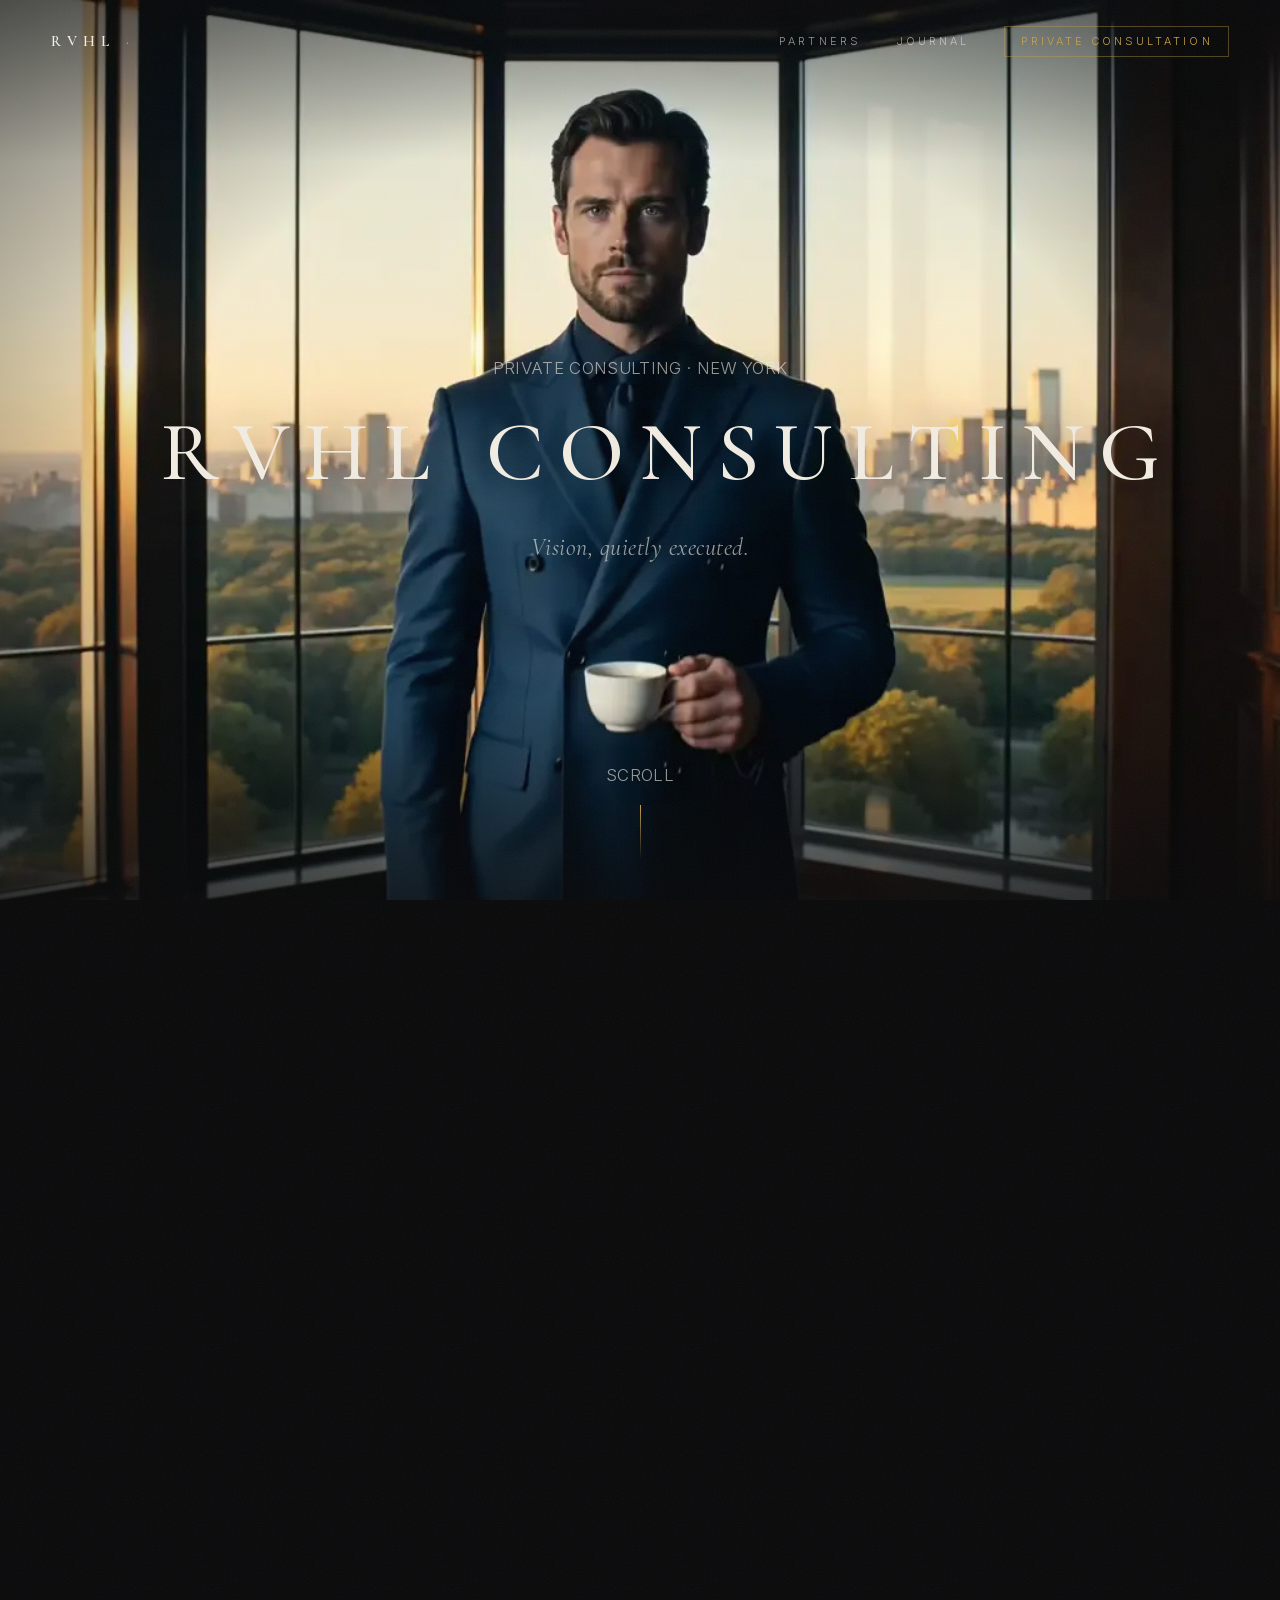
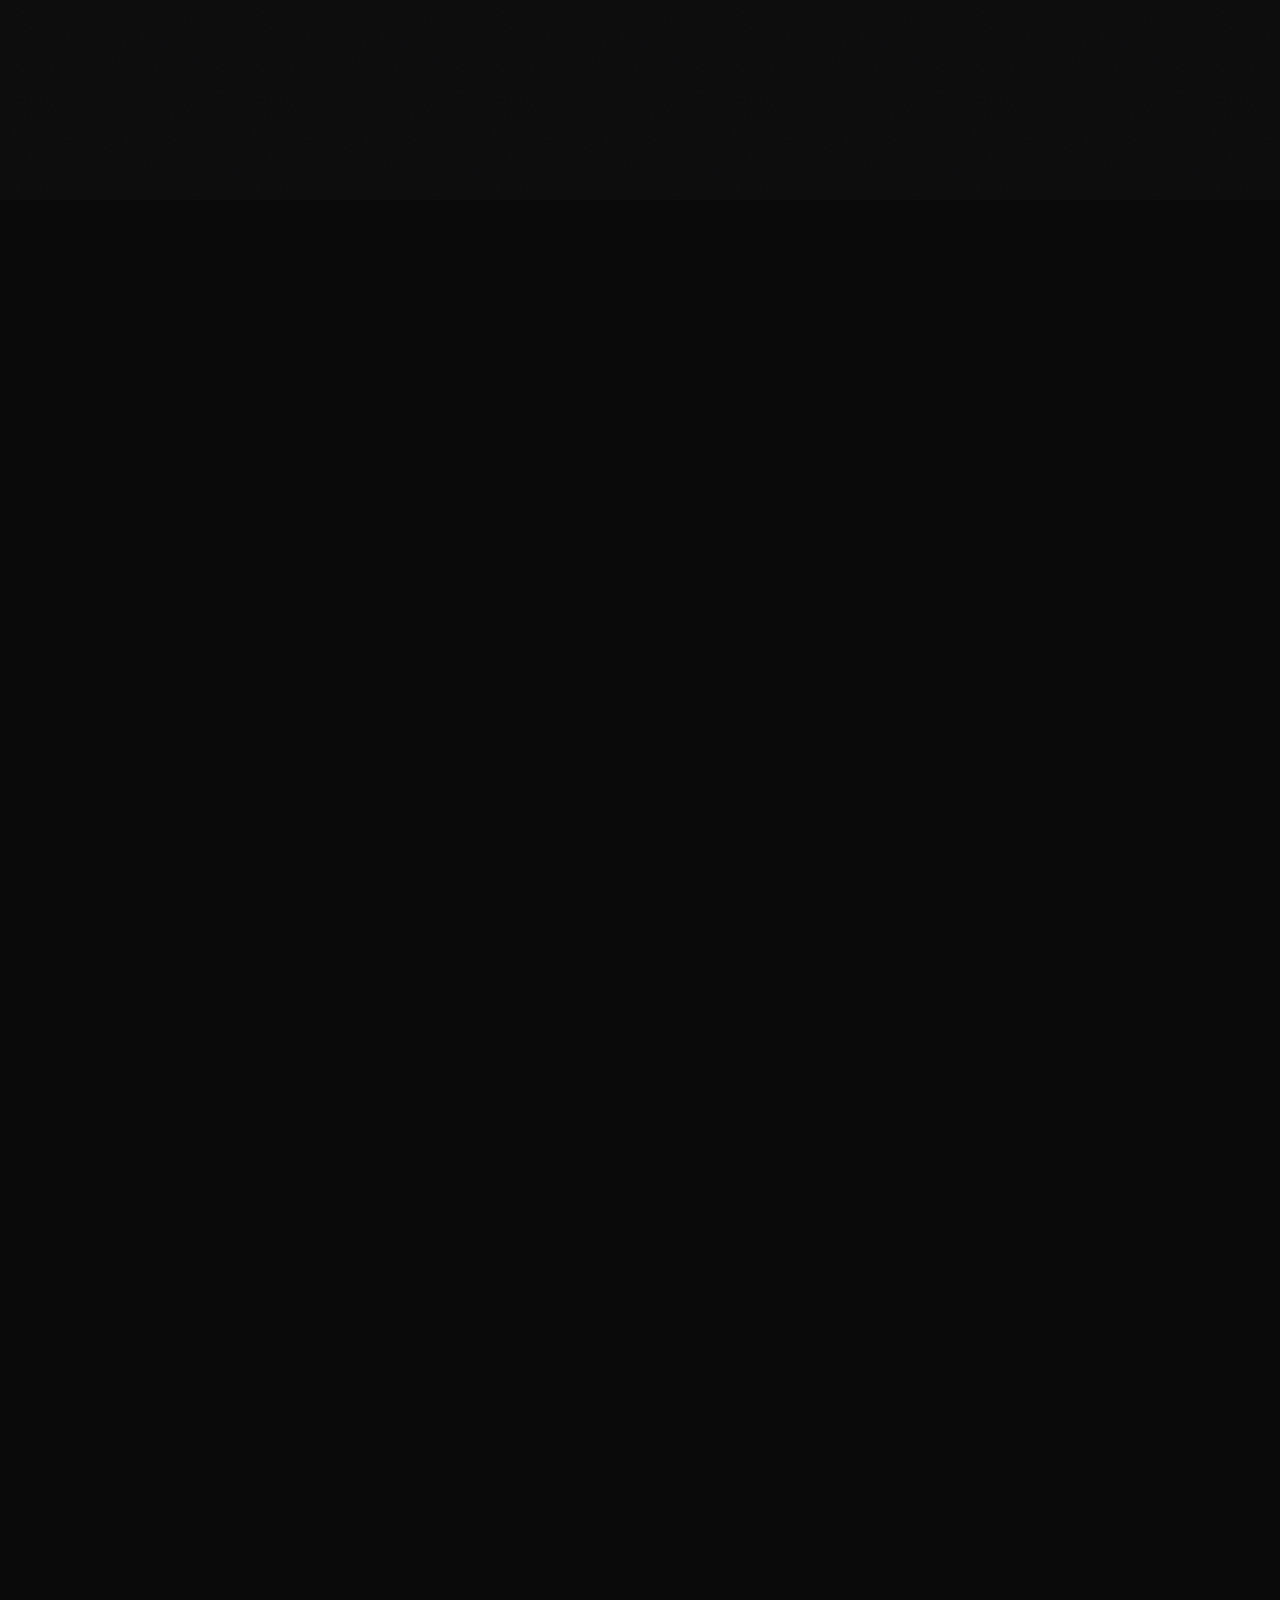
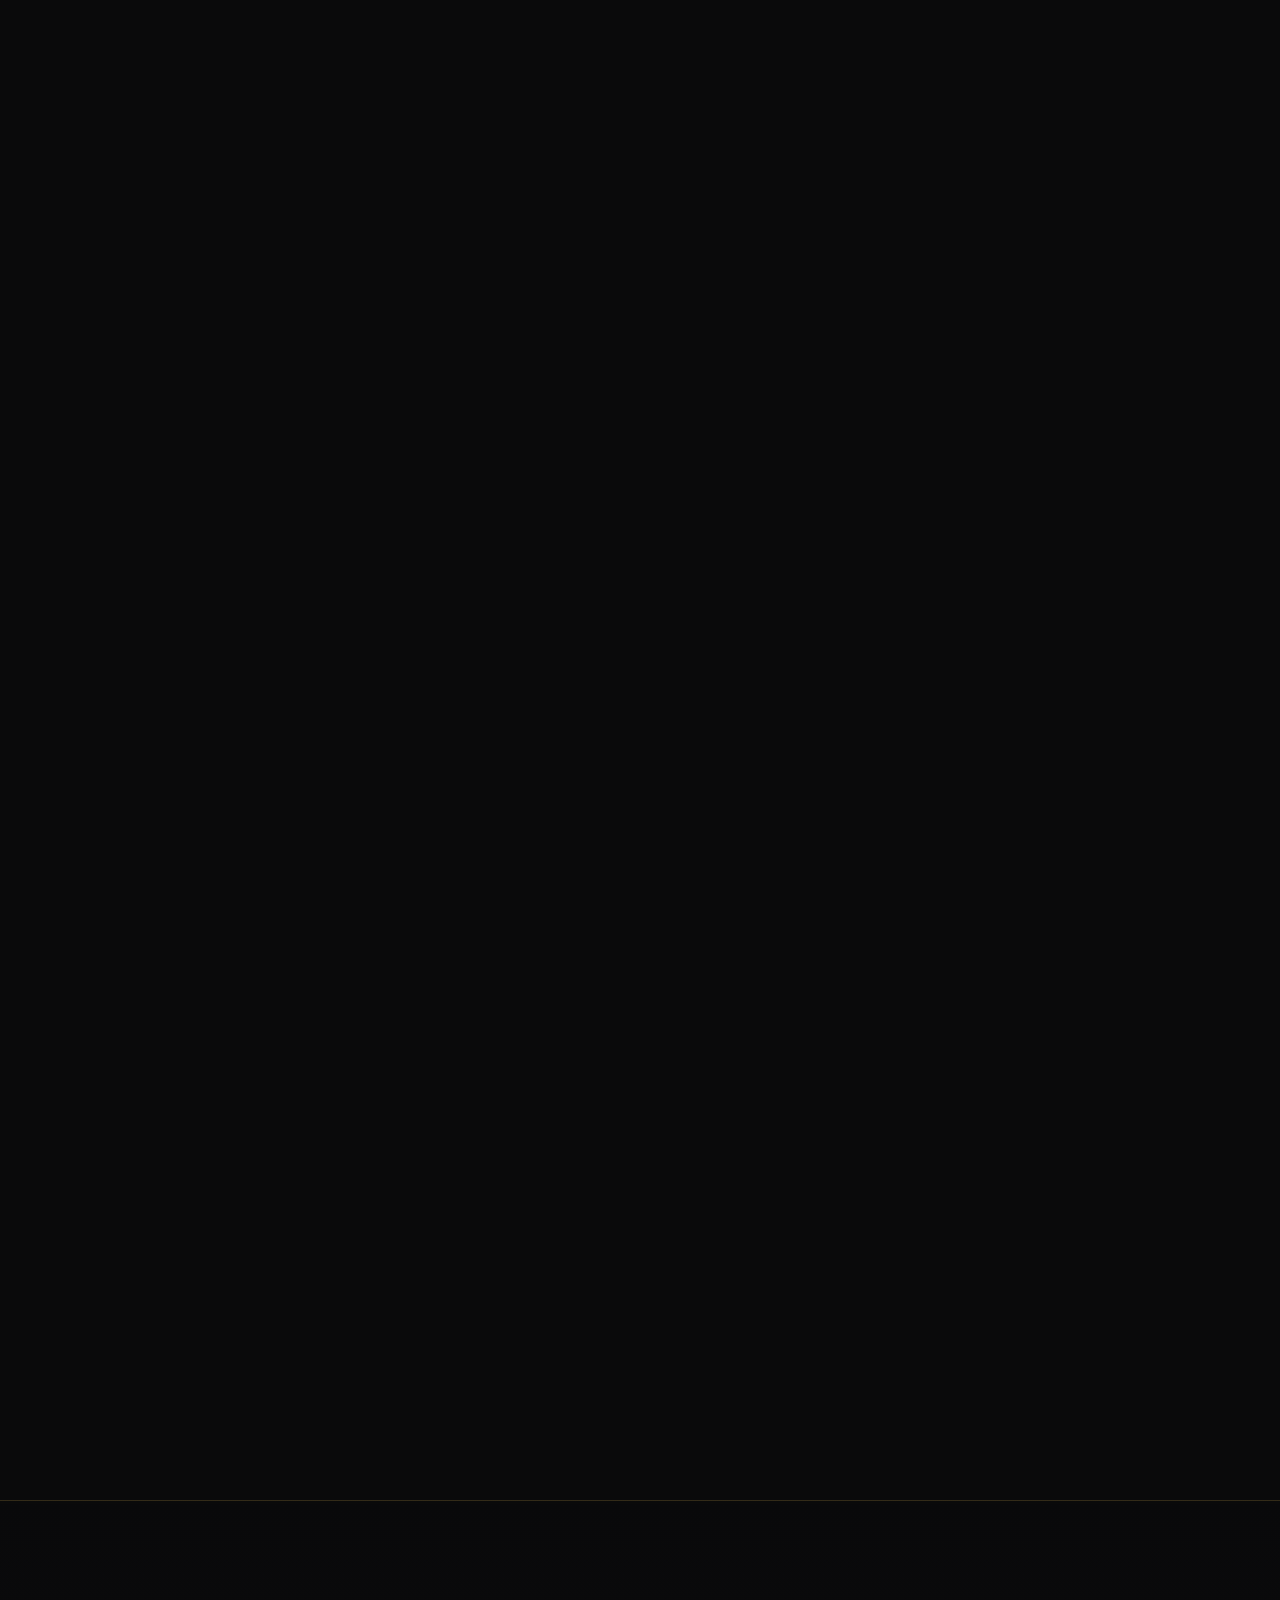
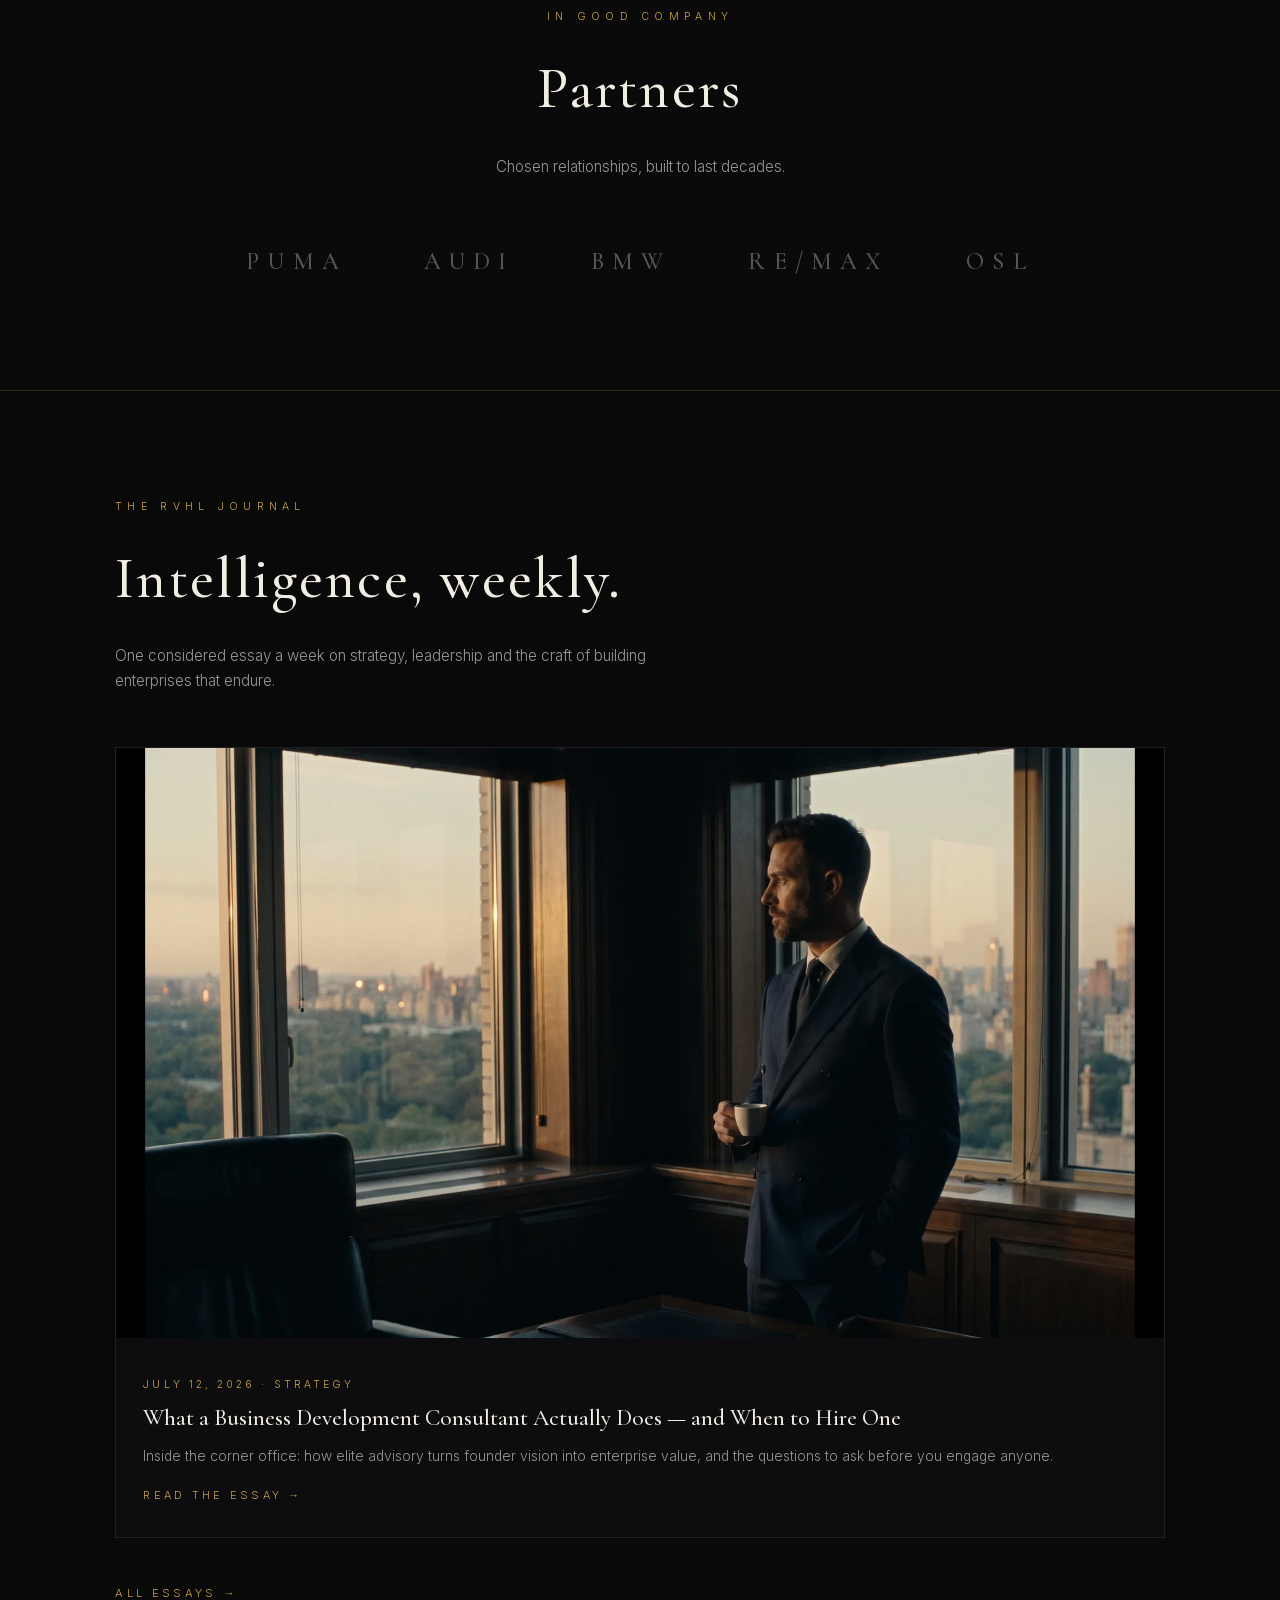
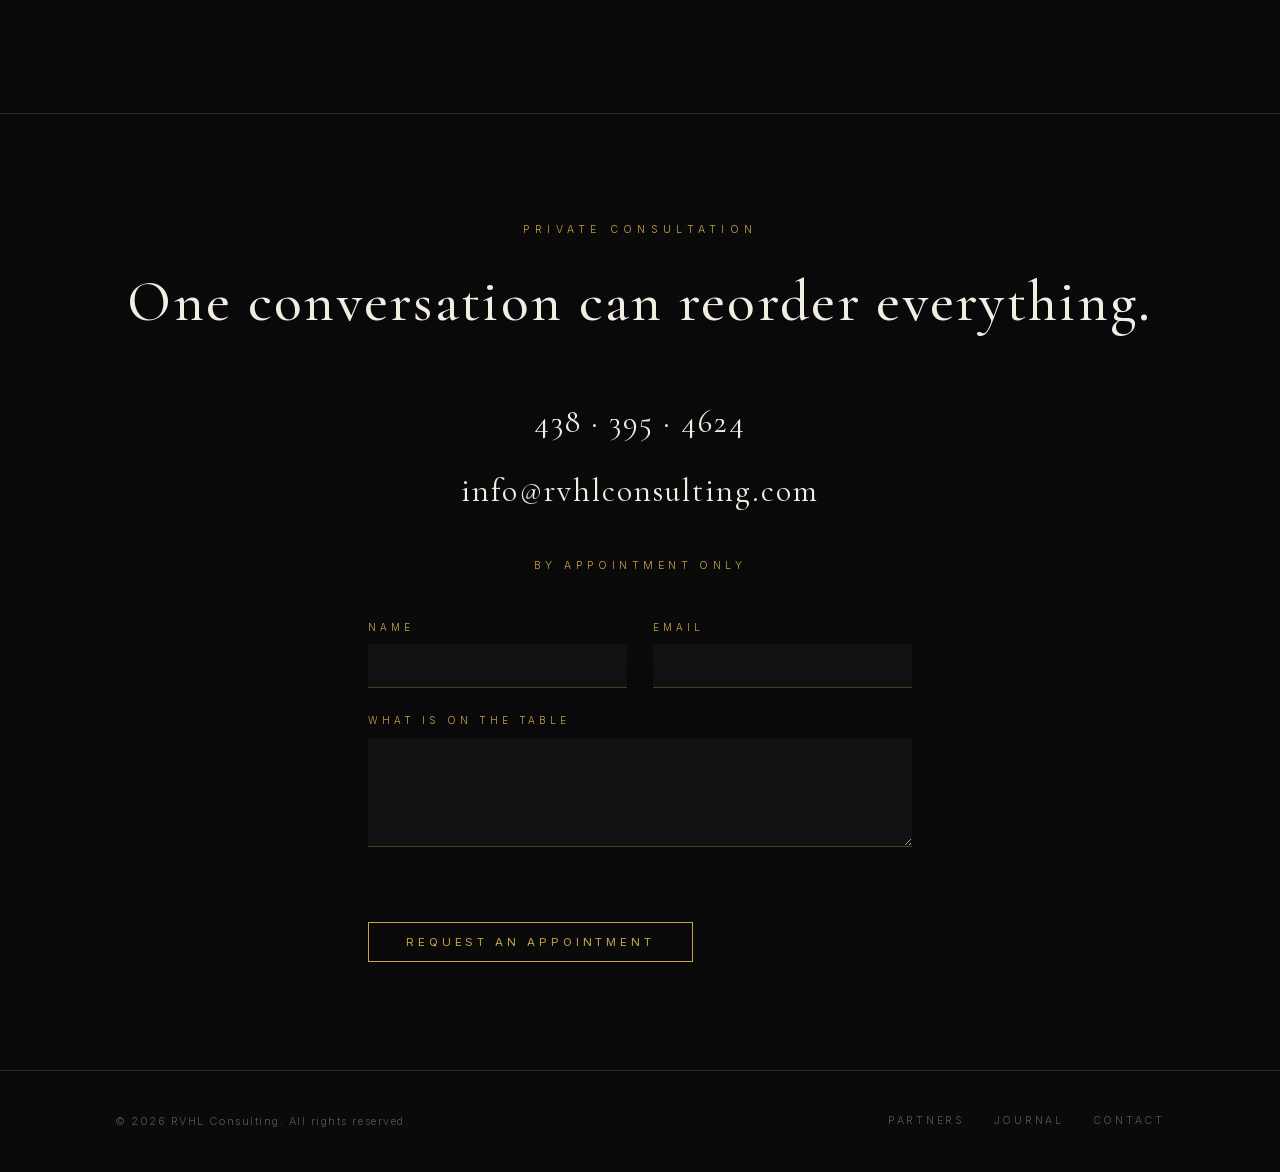
<file: index.html>
<!DOCTYPE html>
<html lang="en" class="no-cinema">
<head>
<meta charset="utf-8">
<meta name="viewport" content="width=device-width, initial-scale=1">
<title>RVHL Consulting — Elite Advisory, Global Strategy & Executive Consulting | New York</title>
<meta name="description" content="RVHL Consulting is a private advisory firm for founders and executives. Elite advisory, global strategy and executive consulting — business development, financial consulting and marketing strategy, by appointment.">
<link rel="canonical" href="https://www.rvhlconsulting.com/">
<meta name="robots" content="index, follow, max-image-preview:large">
<meta name="google-site-verification" content="hppPYoCyXTuE-FdsCLyuXhVBHsjVOK1mWiJ87qfsyBA">
<meta name="theme-color" content="#0a0a0b">

<meta property="og:type" content="website">
<meta property="og:site_name" content="RVHL Consulting">
<meta property="og:title" content="RVHL Consulting — Vision, Quietly Executed">
<meta property="og:description" content="Private advisory for the people who see further. Elite advisory, global strategy, executive consulting.">
<meta property="og:url" content="https://www.rvhlconsulting.com/">
<meta property="og:image" content="https://www.rvhlconsulting.com/assets/posters/og-image.jpg">
<meta property="og:image:width" content="1920">
<meta property="og:image:height" content="1080">
<meta name="twitter:card" content="summary_large_image">
<meta name="twitter:title" content="RVHL Consulting — Vision, Quietly Executed">
<meta name="twitter:description" content="Private advisory for the people who see further.">
<meta name="twitter:image" content="https://www.rvhlconsulting.com/assets/posters/og-image.jpg">

<link rel="icon" href="favicon.svg" type="image/svg+xml">
<link rel="preload" as="image" href="assets/posters/eye.webp">
<link rel="preload" as="font" href="assets/fonts/CormorantGaramond-500.woff2" type="font/woff2" crossorigin>
<link rel="preload" as="font" href="assets/fonts/Inter-300.woff2" type="font/woff2" crossorigin>
<link rel="stylesheet" href="css/main.css">

<script type="application/ld+json">
{
  "@context": "https://schema.org",
  "@graph": [
    {
      "@type": "ProfessionalService",
      "@id": "https://www.rvhlconsulting.com/#org",
      "name": "RVHL Consulting",
      "url": "https://www.rvhlconsulting.com/",
      "image": "https://www.rvhlconsulting.com/assets/posters/og-image.jpg",
      "logo": "https://www.rvhlconsulting.com/favicon.svg",
      "description": "Private advisory firm for founders and executives: elite advisory, global strategy and executive consulting — business development, financial consulting and marketing strategy.",
      "telephone": "+1-438-395-4624",
      "email": "info@rvhlconsulting.com",
      "priceRange": "$$$$",
      "areaServed": [{"@type":"Country","name":"United States"},{"@type":"Country","name":"Canada"}],
      "knowsAbout": ["Business development consulting","Executive consulting","Global strategy","Financial consulting","Marketing strategy"],
      "sameAs": ["https://www.facebook.com/profile.php?id=61564629620219"],
      "makesOffer": [
        {"@type":"Offer","itemOffered":{"@type":"Service","name":"Elite Advisory","description":"Counsel for decisions that cannot be wrong."}},
        {"@type":"Offer","itemOffered":{"@type":"Service","name":"Global Strategy","description":"Positioning across borders, markets and time."}},
        {"@type":"Offer","itemOffered":{"@type":"Service","name":"Executive Consulting","description":"The operator's edge, refined for the top floor."}}
      ]
    },
    {
      "@type": "WebSite",
      "@id": "https://www.rvhlconsulting.com/#website",
      "url": "https://www.rvhlconsulting.com/",
      "name": "RVHL Consulting",
      "publisher": {"@id": "https://www.rvhlconsulting.com/#org"}
    }
  ]
}
</script>
</head>
<body>

<div id="stage" aria-hidden="true">
  <img class="stage-poster" src="assets/posters/eye.webp" alt="" fetchpriority="high">
  <canvas id="film-canvas" data-frame-count="240" data-frame-path="assets/frames/" ></canvas>
  <div class="stage-vignette"></div>
  <div class="stage-dim"></div>
</div>
<div class="grain" aria-hidden="true"></div>
<div id="film-progress" aria-hidden="true"></div>

<header class="site-header">
  <a class="wordmark" href="/">RVHL<span>&nbsp;·</span></a>
  <nav>
    <a href="#partners">Partners</a>
    <a href="blog/">Journal</a>
    <a class="cta" href="#contact">Private Consultation</a>
  </nav>
</header>

<!-- ====== THE FILM: scroll-scrubbed Inception Move ====== -->
<main>
<div id="film" aria-label="RVHL Consulting — a continuous cinematic journey from an eye to the universe">

  <section class="scene" id="scene-hero">
    <div class="scene-inner">
      <p class="kicker">Private Consulting · New York</p>
      <h1 aria-label="RVHL CONSULTING">RVHL CONSULTING</h1>
      <p class="tagline">Vision, quietly executed.</p>
    </div>
    <p class="scroll-cue">Scroll</p>
  </section>

  <section class="scene" id="scene-vision">
    <div class="scene-inner">
      <p class="kicker">01 — The Eye</p>
      <h2>Visionary Leadership</h2>
      <p>Every empire begins with a single point of focus. We advise the people who see further.</p>
      <div class="rule"></div>
    </div>
  </section>

  <section class="scene" id="scene-global">
    <div class="scene-inner">
      <p class="kicker">02 — The Ascent</p>
      <h2>Global Impact</h2>
      <p>From one corner office above Central Park to every market that matters. Strategy that travels.</p>
      <div class="rule"></div>
    </div>
  </section>

  <section class="scene" id="scene-services">
    <div class="scene-inner">
      <p class="kicker">03 — The Universe</p>
      <h2>Infinite Possibilities</h2>
      <div class="services">
        <div class="service">
          <span class="num">i.</span>
          <h3>Elite Advisory</h3>
          <p>Counsel for decisions that cannot be wrong.</p>
        </div>
        <div class="service">
          <span class="num">ii.</span>
          <h3>Global Strategy</h3>
          <p>Positioning across borders, markets and time.</p>
        </div>
        <div class="service">
          <span class="num">iii.</span>
          <h3>Executive Consulting</h3>
          <p>The operator's edge, refined for the top floor.</p>
        </div>
      </div>
    </div>
  </section>

</div>

<!-- ====== static fallback (no JS / reduced motion / crawlers) ====== -->
<div class="static-only">
  <section class="static-hero">
    <img src="assets/posters/eye.webp" alt="Extreme macro of a piercing blue eye reflecting a golden Manhattan dusk">
    <div class="scene-inner">
      <p class="kicker">Private Consulting · New York</p>
      <h1>RVHL CONSULTING</h1>
      <p class="tagline" style="font-family:var(--serif);font-style:italic;color:var(--ivory-dim);margin-top:1.4rem;">Vision, quietly executed.</p>
    </div>
  </section>
  <section class="static-band">
    <img src="assets/posters/office.webp" alt="A consultant in a tailored navy double-breasted suit drinking espresso in his Manhattan corner office overlooking Central Park" loading="lazy">
    <div class="band-copy">
      <h2>Visionary Leadership</h2>
      <p>Every empire begins with a single point of focus. We advise the people who see further.</p>
    </div>
  </section>
  <section class="static-band">
    <img src="assets/posters/aerial.webp" alt="Aerial view of a Manhattan skyscraper at golden dusk, one corner office window glowing above Central Park" loading="lazy">
    <div class="band-copy">
      <h2>Global Impact</h2>
      <p>From one corner office above Central Park to every market that matters. Strategy that travels.</p>
    </div>
  </section>
  <section class="static-band">
    <img src="assets/posters/universe.webp" alt="An infinite universe of stars veiled by faint golden nebulae" loading="lazy">
    <div class="band-copy">
      <h2>Infinite Possibilities</h2>
      <p>Elite Advisory · Global Strategy · Executive Consulting</p>
    </div>
  </section>
</div>

<!-- ====== after the film ====== -->
<div id="after">

  <section id="partners" aria-label="Partners">
    <div class="section-shell" style="text-align:center;">
      <p class="section-kicker reveal">In Good Company</p>
      <h2 class="section-title reveal">Partners</h2>
      <p class="section-sub reveal" style="margin-left:auto;margin-right:auto;">Chosen relationships, built to last decades.</p>
      <!-- PARTNERS:START — edit names here -->
      <div class="partner-row">
        <span class="partner reveal">PUMA</span>
        <span class="partner reveal">AUDI</span>
        <span class="partner reveal">BMW</span>
        <span class="partner reveal">RE/MAX</span>
        <span class="partner reveal">OSL</span>
      </div>
      <!-- PARTNERS:END -->
    </div>
  </section>

  <section id="journal" aria-label="Journal">
    <div class="section-shell">
      <p class="section-kicker reveal">The RVHL Journal</p>
      <h2 class="section-title reveal">Intelligence, weekly.</h2>
      <p class="section-sub reveal">One considered essay a week on strategy, leadership and the craft of building enterprises that endure.</p>
      <!-- POSTS:START — newest first, keep to three cards on the home page -->
      <div class="post-grid">
        <a class="post-card reveal" href="blog/what-does-a-business-development-consultant-do.html">
          <img src="assets/posters/office.webp" alt="Manhattan corner office at dusk" loading="lazy">
          <div class="post-body">
            <p class="post-date">July 12, 2026 · Strategy</p>
            <h3>What a Business Development Consultant Actually Does — and When to Hire One</h3>
            <p>Inside the corner office: how elite advisory turns founder vision into enterprise value, and the questions to ask before you engage anyone.</p>
            <span class="read">Read the essay →</span>
          </div>
        </a>
      </div>
      <!-- POSTS:END -->
      <p class="reveal" style="margin-top:2.6rem;"><a href="blog/" style="font-size:.7rem;letter-spacing:.3em;text-transform:uppercase;">All essays →</a></p>
    </div>
  </section>

  <section id="contact" aria-label="Private consultation">
    <div class="section-shell">
      <p class="section-kicker reveal">Private Consultation</p>
      <h2 class="section-title reveal">One conversation can reorder everything.</h2>
      <div class="contact-lines">
        <a class="reveal" href="tel:+14383954624">438 · 395 · 4624</a>
        <a class="reveal" href="mailto:info@rvhlconsulting.com">info@rvhlconsulting.com</a>
      </div>
      <p class="appointment reveal">By appointment only</p>
      <form class="consult-form reveal" action="https://formsubmit.co/rudy@rvhlconsulting.com" method="POST">
        <input type="hidden" name="_subject" value="Private consultation request — rvhlconsulting.com">
        <input type="hidden" name="_template" value="table">
        <input type="hidden" name="_captcha" value="false">
        <input type="hidden" name="_next" value="https://rvhl-consulting.pages.dev/thank-you">
        <input type="text" name="_honey" style="display:none" tabindex="-1" autocomplete="off" aria-hidden="true">
        <div class="form-row">
          <label>
            <span>Name</span>
            <input type="text" name="name" required autocomplete="name">
          </label>
          <label>
            <span>Email</span>
            <input type="email" name="email" required autocomplete="email">
          </label>
        </div>
        <label>
          <span>What is on the table</span>
          <textarea name="message" rows="4" required></textarea>
        </label>
        <button class="cta-button" type="submit">Request an appointment</button>
      </form>
    </div>
  </section>

</div>
</main>

<footer>
  <div class="foot-shell">
    <p class="fine">© 2026 RVHL Consulting. All rights reserved.</p>
    <nav>
      <a href="#partners">Partners</a>
      <a href="blog/">Journal</a>
      <a href="#contact">Contact</a>
    </nav>
  </div>
</footer>

<script src="vendor/lenis.min.js" defer></script>
<script src="vendor/gsap.min.js" defer></script>
<script src="vendor/ScrollTrigger.min.js" defer></script>
<script src="js/main.js" defer></script>
</body>
</html>
</file>
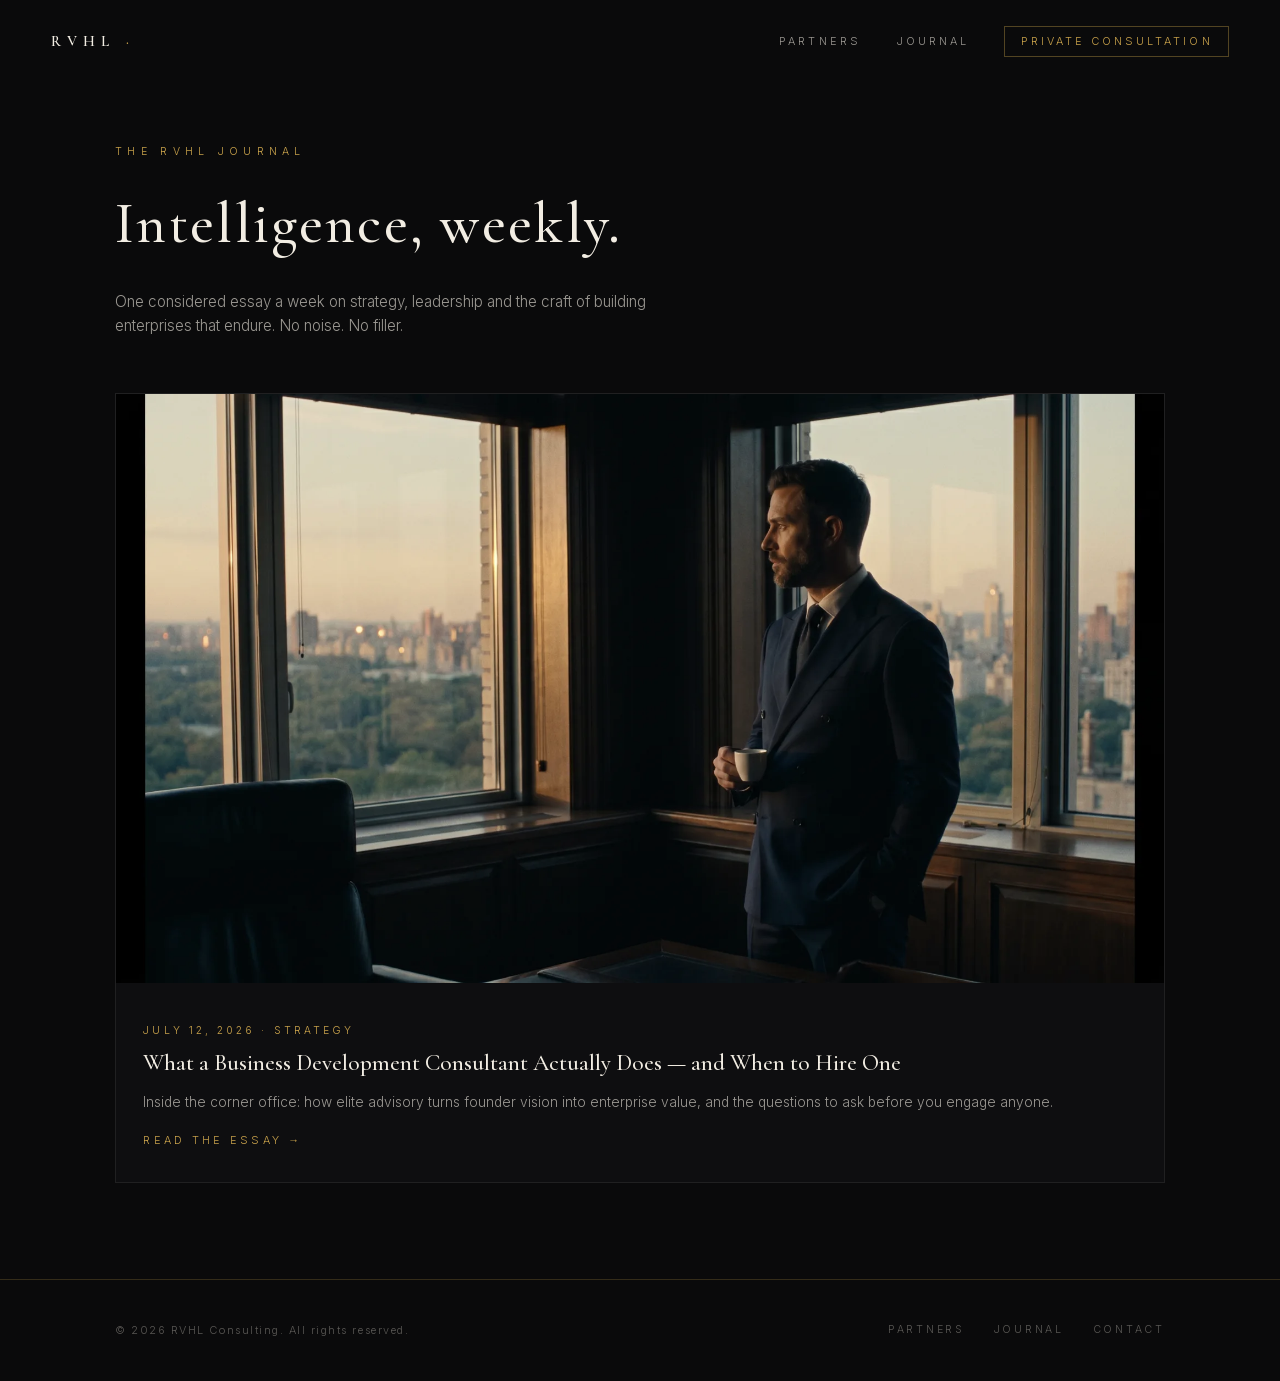
<file: blog/index.html>
<!DOCTYPE html>
<html lang="en">
<head>
<meta charset="utf-8">
<meta name="viewport" content="width=device-width, initial-scale=1">
<title>The RVHL Journal — Essays on Strategy, Leadership & Enterprise | RVHL Consulting</title>
<meta name="description" content="The RVHL Journal: one considered essay a week on business development, global strategy and executive leadership, from the advisors at RVHL Consulting.">
<link rel="canonical" href="https://www.rvhlconsulting.com/blog/">
<meta name="robots" content="index, follow, max-image-preview:large">
<meta name="theme-color" content="#0a0a0b">
<meta property="og:type" content="website">
<meta property="og:site_name" content="RVHL Consulting">
<meta property="og:title" content="The RVHL Journal — Intelligence, Weekly">
<meta property="og:description" content="Essays on strategy, leadership and the craft of building enterprises that endure.">
<meta property="og:url" content="https://www.rvhlconsulting.com/blog/">
<meta property="og:image" content="https://www.rvhlconsulting.com/assets/posters/og-image.jpg">
<link rel="icon" href="../favicon.svg" type="image/svg+xml">
<link rel="stylesheet" href="../css/main.css">
<script type="application/ld+json">
{
  "@context": "https://schema.org",
  "@type": "Blog",
  "@id": "https://www.rvhlconsulting.com/blog/#blog",
  "name": "The RVHL Journal",
  "url": "https://www.rvhlconsulting.com/blog/",
  "description": "One considered essay a week on strategy, leadership and the craft of building enterprises that endure.",
  "publisher": {"@id": "https://www.rvhlconsulting.com/#org"}
}
</script>
</head>
<body class="article-page">

<header class="site-header">
  <a class="wordmark" href="../">RVHL<span>&nbsp;·</span></a>
  <nav>
    <a href="../#partners">Partners</a>
    <a href="./">Journal</a>
    <a class="cta" href="../consultation.html">Private Consultation</a>
  </nav>
</header>

<main>
  <div class="section-shell" style="max-width:72rem;margin:0 auto;padding:9rem clamp(1.4rem,5vw,3.2rem) 6rem;">
    <p class="section-kicker">The RVHL Journal</p>
    <h1 class="section-title">Intelligence, weekly.</h1>
    <p class="section-sub">One considered essay a week on strategy, leadership and the craft of building enterprises that endure. No noise. No filler.</p>

    <!-- POSTS:START — newest first -->
    <div class="post-grid" style="margin-top:3.4rem;">
      <a class="post-card" href="what-does-a-business-development-consultant-do.html">
        <img src="../assets/posters/office.webp" alt="Manhattan corner office at dusk overlooking Central Park" loading="lazy">
        <div class="post-body">
          <p class="post-date">July 12, 2026 · Strategy</p>
          <h3>What a Business Development Consultant Actually Does — and When to Hire One</h3>
          <p>Inside the corner office: how elite advisory turns founder vision into enterprise value, and the questions to ask before you engage anyone.</p>
          <span class="read">Read the essay →</span>
        </div>
      </a>
    </div>
    <!-- POSTS:END -->
  </div>
</main>

<footer>
  <div class="foot-shell">
    <p class="fine">© 2026 RVHL Consulting. All rights reserved.</p>
    <nav>
      <a href="../#partners">Partners</a>
      <a href="./">Journal</a>
      <a href="../#contact">Contact</a>
    </nav>
  </div>
</footer>

</body>
</html>
</file>
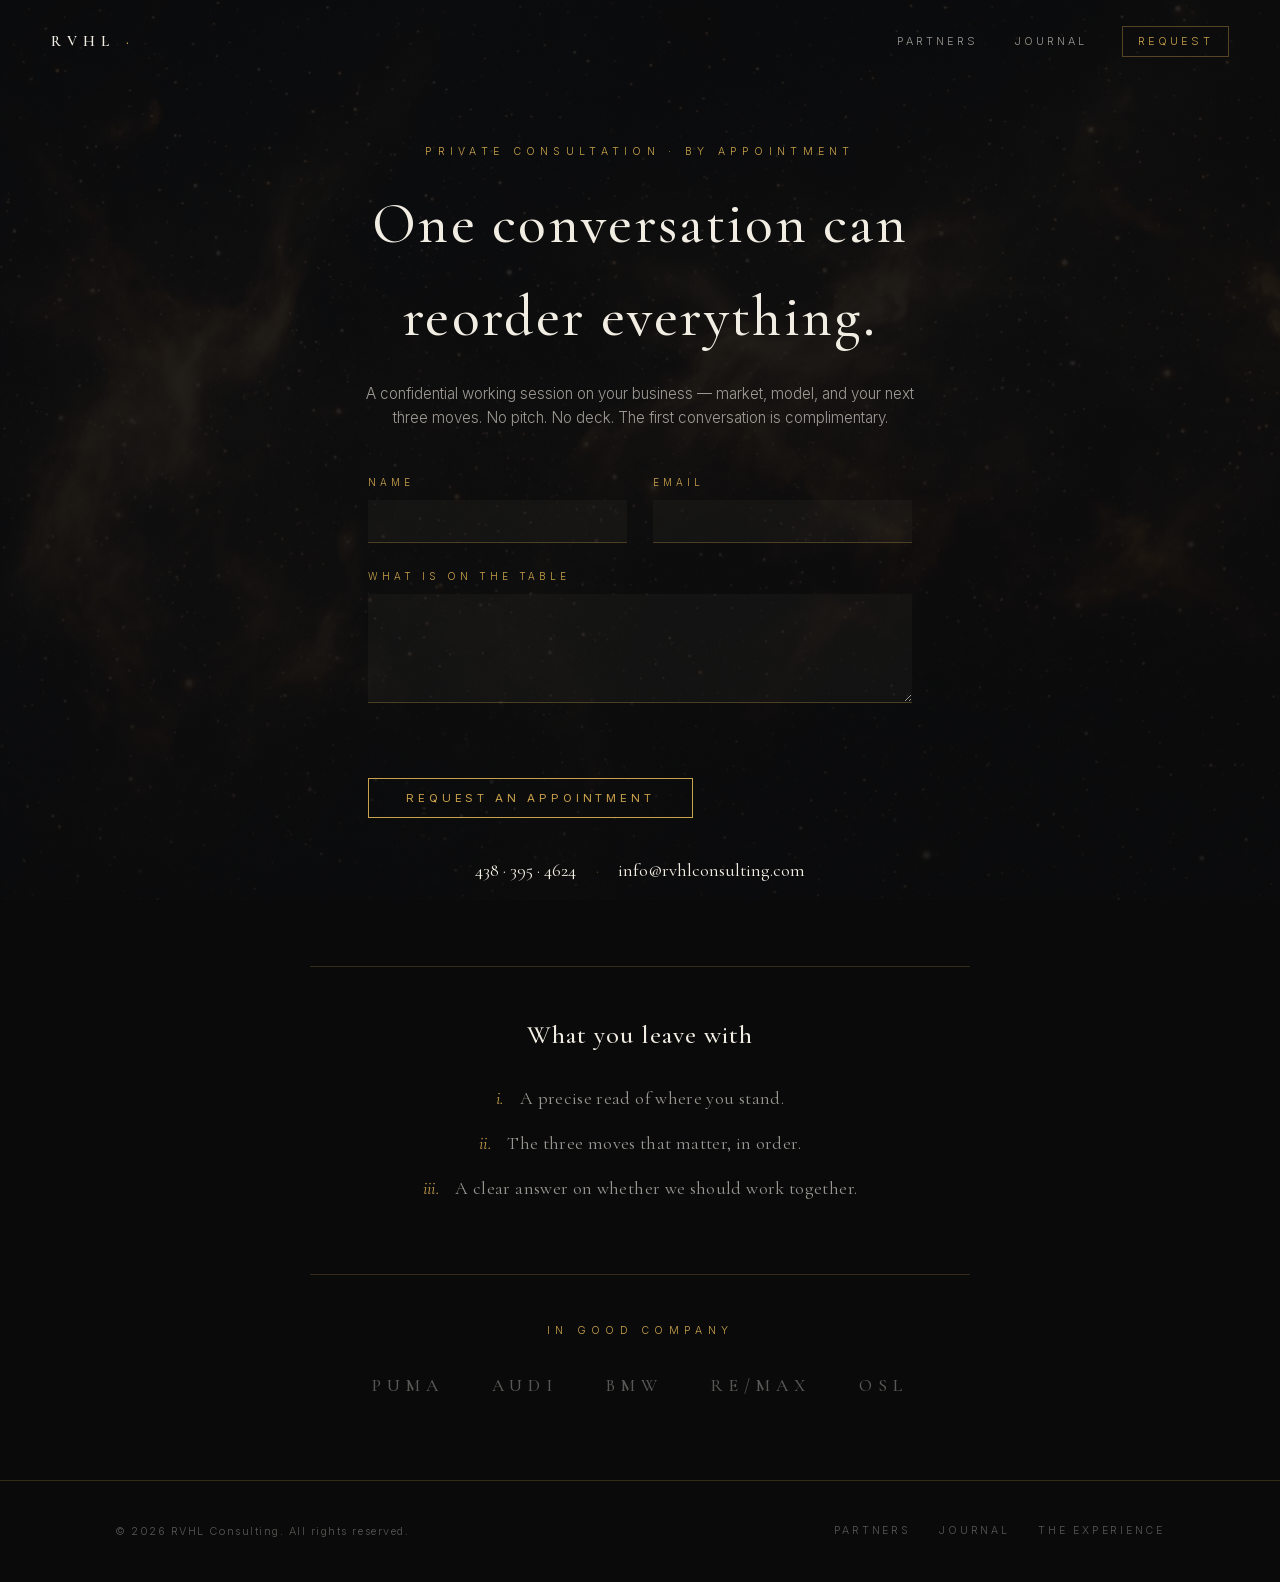
<file: consultation.html>
<!DOCTYPE html>
<html lang="en">
<head>
<meta charset="utf-8">
<meta name="viewport" content="width=device-width, initial-scale=1">
<title>Private Consultation | RVHL Consulting — Book a Confidential Session</title>
<meta name="description" content="Book a private consultation with RVHL Consulting. A confidential working session on your business — market, model, and your next three moves. The first conversation is complimentary.">
<link rel="canonical" href="https://www.rvhlconsulting.com/consultation">
<meta name="robots" content="index, follow">
<meta name="theme-color" content="#0a0a0b">
<meta property="og:type" content="website">
<meta property="og:site_name" content="RVHL Consulting">
<meta property="og:title" content="Private Consultation — RVHL Consulting">
<meta property="og:description" content="A confidential working session on your business. The first conversation is complimentary.">
<meta property="og:url" content="https://www.rvhlconsulting.com/consultation">
<meta property="og:image" content="https://www.rvhlconsulting.com/assets/posters/og-image.jpg">
<meta name="twitter:card" content="summary_large_image">
<link rel="icon" href="favicon.svg" type="image/svg+xml">
<link rel="preload" as="font" href="assets/fonts/CormorantGaramond-500.woff2" type="font/woff2" crossorigin>
<link rel="stylesheet" href="css/main.css">
<script type="application/ld+json">
{
  "@context": "https://schema.org",
  "@graph": [
    {
      "@type": "ContactPage",
      "@id": "https://www.rvhlconsulting.com/consultation#page",
      "name": "Private Consultation — RVHL Consulting",
      "url": "https://www.rvhlconsulting.com/consultation",
      "description": "Book a confidential working session with RVHL Consulting.",
      "isPartOf": {"@id": "https://www.rvhlconsulting.com/#website"},
      "about": {"@id": "https://www.rvhlconsulting.com/#org"}
    },
    {
      "@type": "BreadcrumbList",
      "itemListElement": [
        {"@type": "ListItem", "position": 1, "name": "Home", "item": "https://www.rvhlconsulting.com/"},
        {"@type": "ListItem", "position": 2, "name": "Private Consultation"}
      ]
    }
  ]
}
</script>
</head>
<body class="article-page consult-page">

<header class="site-header">
  <a class="wordmark" href="/">RVHL<span>&nbsp;·</span></a>
  <nav>
    <a href="/#partners">Partners</a>
    <a href="blog/">Journal</a>
    <a class="cta" href="#request">Request</a>
  </nav>
</header>

<main>
  <div class="consult-shell">
    <p class="section-kicker">Private Consultation · By Appointment</p>
    <h1 class="section-title">One conversation can<br>reorder everything.</h1>
    <p class="section-sub consult-lede">A confidential working session on your business — market, model, and your next three moves. No pitch. No deck. The first conversation is complimentary.</p>

    <form id="request" class="consult-form" action="https://formsubmit.co/rudy@rvhlconsulting.com" method="POST">
      <input type="hidden" name="_subject" value="Private consultation request — rvhlconsulting.com">
      <input type="hidden" name="_template" value="table">
      <input type="hidden" name="_captcha" value="false">
      <input type="hidden" name="_next" value="https://rvhl-consulting.pages.dev/thank-you">
      <input type="text" name="_honey" style="display:none" tabindex="-1" autocomplete="off" aria-hidden="true">
      <div class="form-row">
        <label>
          <span>Name</span>
          <input type="text" name="name" required autocomplete="name">
        </label>
        <label>
          <span>Email</span>
          <input type="email" name="email" required autocomplete="email">
        </label>
      </div>
      <label>
        <span>What is on the table</span>
        <textarea name="message" rows="4" required></textarea>
      </label>
      <button class="cta-button" type="submit">Request an appointment</button>
    </form>

    <div class="consult-direct">
      <a href="tel:+14383954624">438 · 395 · 4624</a>
      <span aria-hidden="true">·</span>
      <a href="mailto:info@rvhlconsulting.com">info@rvhlconsulting.com</a>
    </div>

    <section class="consult-leave" aria-label="What you leave with">
      <h2>What you leave with</h2>
      <ol>
        <li><span>i.</span> A precise read of where you stand.</li>
        <li><span>ii.</span> The three moves that matter, in order.</li>
        <li><span>iii.</span> A clear answer on whether we should work together.</li>
      </ol>
    </section>

    <section class="consult-trust" aria-label="Partners">
      <p class="section-kicker">In Good Company</p>
      <!-- PARTNERS:START — keep in sync with index.html -->
      <div class="partner-row">
        <span class="partner">PUMA</span>
        <span class="partner">AUDI</span>
        <span class="partner">BMW</span>
        <span class="partner">RE/MAX</span>
        <span class="partner">OSL</span>
      </div>
      <!-- PARTNERS:END -->
    </section>
  </div>
</main>

<footer>
  <div class="foot-shell">
    <p class="fine">© 2026 RVHL Consulting. All rights reserved.</p>
    <nav>
      <a href="/#partners">Partners</a>
      <a href="blog/">Journal</a>
      <a href="/">The Experience</a>
    </nav>
  </div>
</footer>

</body>
</html>
</file>
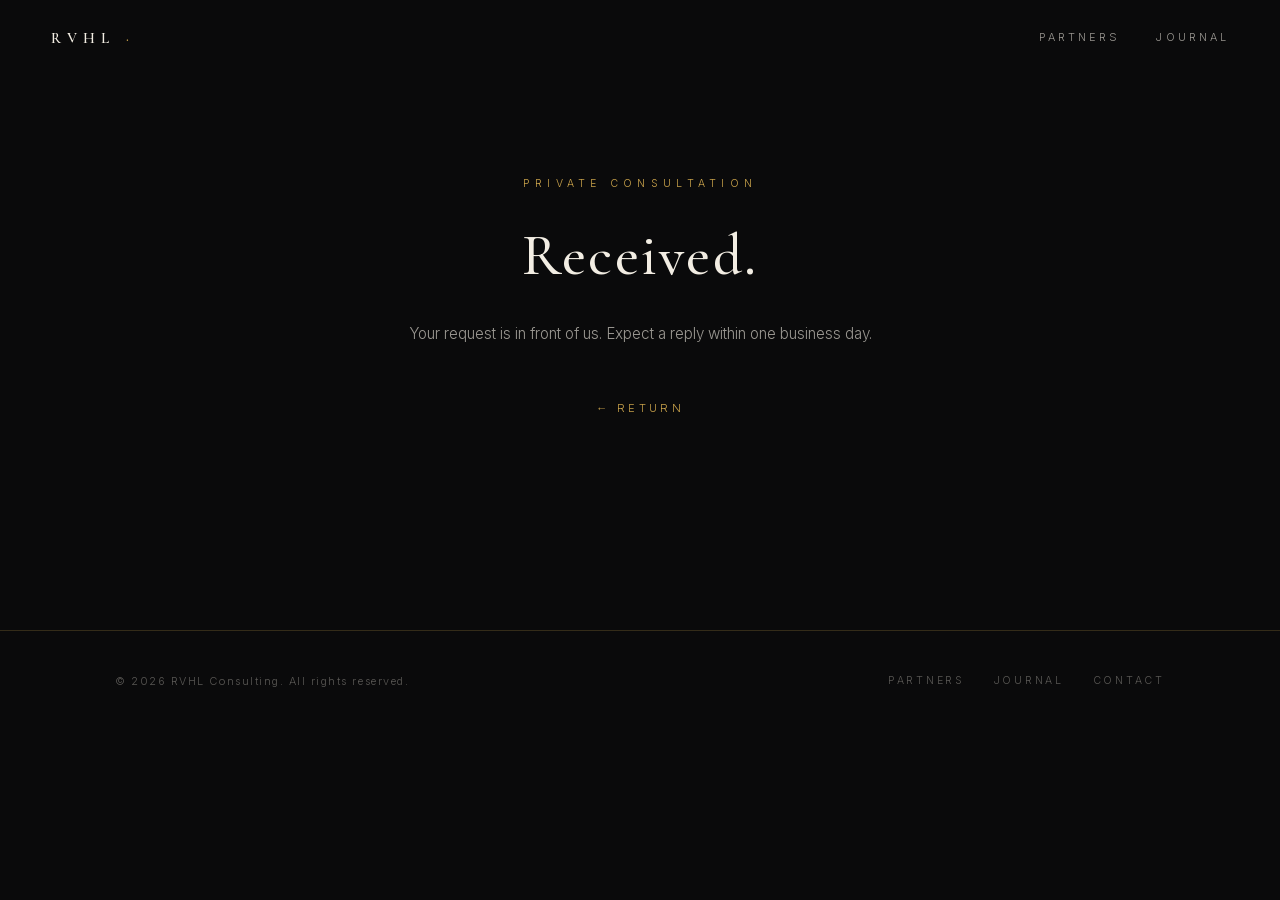
<file: thank-you.html>
<!DOCTYPE html>
<html lang="en">
<head>
<meta charset="utf-8">
<meta name="viewport" content="width=device-width, initial-scale=1">
<title>Received | RVHL Consulting</title>
<meta name="robots" content="noindex, nofollow">
<meta name="theme-color" content="#0a0a0b">
<link rel="icon" href="favicon.svg" type="image/svg+xml">
<link rel="stylesheet" href="css/main.css">
</head>
<body class="article-page">

<header class="site-header">
  <a class="wordmark" href="/">RVHL<span>&nbsp;·</span></a>
  <nav>
    <a href="/#partners">Partners</a>
    <a href="blog/">Journal</a>
  </nav>
</header>

<main>
  <div class="section-shell" style="max-width:44rem;margin:0 auto;padding:11rem 1.4rem 7rem;text-align:center;min-height:70vh;">
    <p class="section-kicker">Private Consultation</p>
    <h1 class="section-title">Received.</h1>
    <p class="section-sub" style="margin-left:auto;margin-right:auto;">Your request is in front of us. Expect a reply within one business day.</p>
    <p style="margin-top:3rem;"><a href="/" style="font-size:.7rem;letter-spacing:.3em;text-transform:uppercase;">← Return</a></p>
  </div>
</main>

<footer>
  <div class="foot-shell">
    <p class="fine">© 2026 RVHL Consulting. All rights reserved.</p>
    <nav>
      <a href="/#partners">Partners</a>
      <a href="blog/">Journal</a>
      <a href="/#contact">Contact</a>
    </nav>
  </div>
</footer>

</body>
</html>
</file>
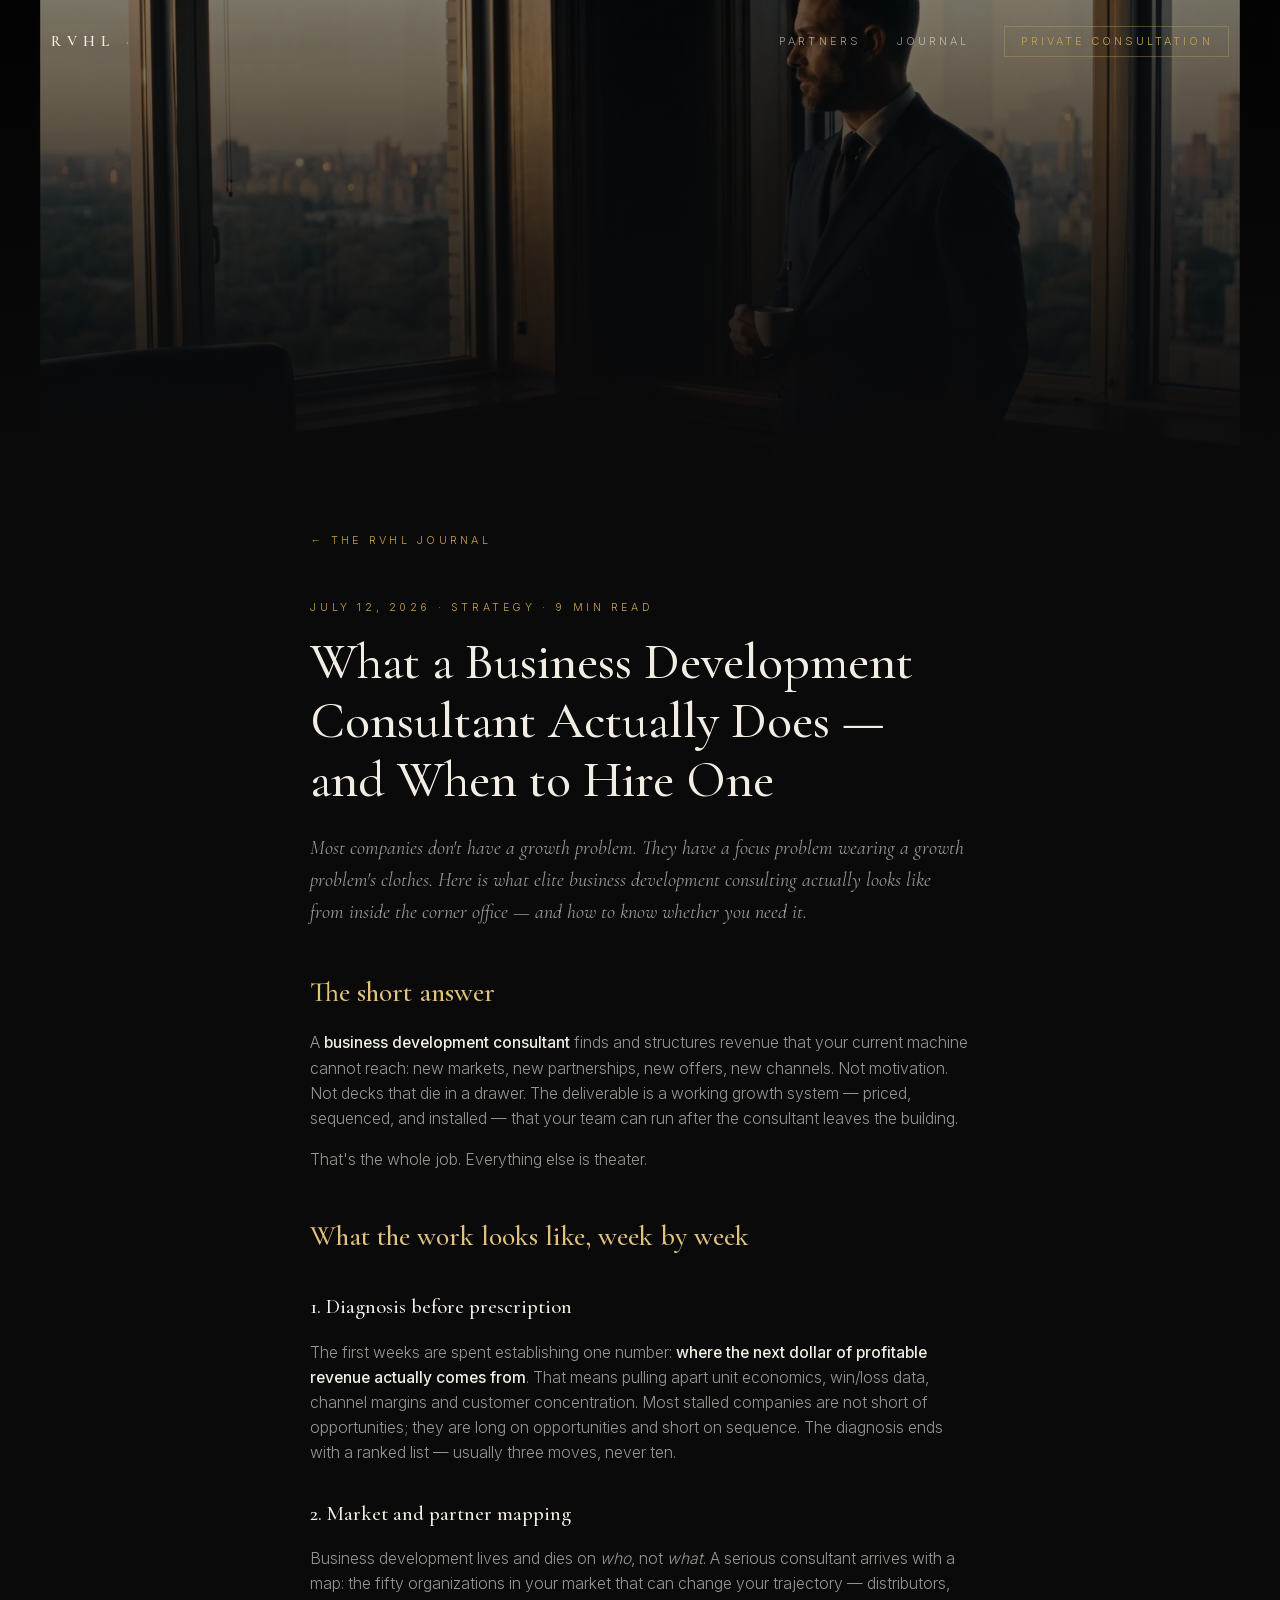
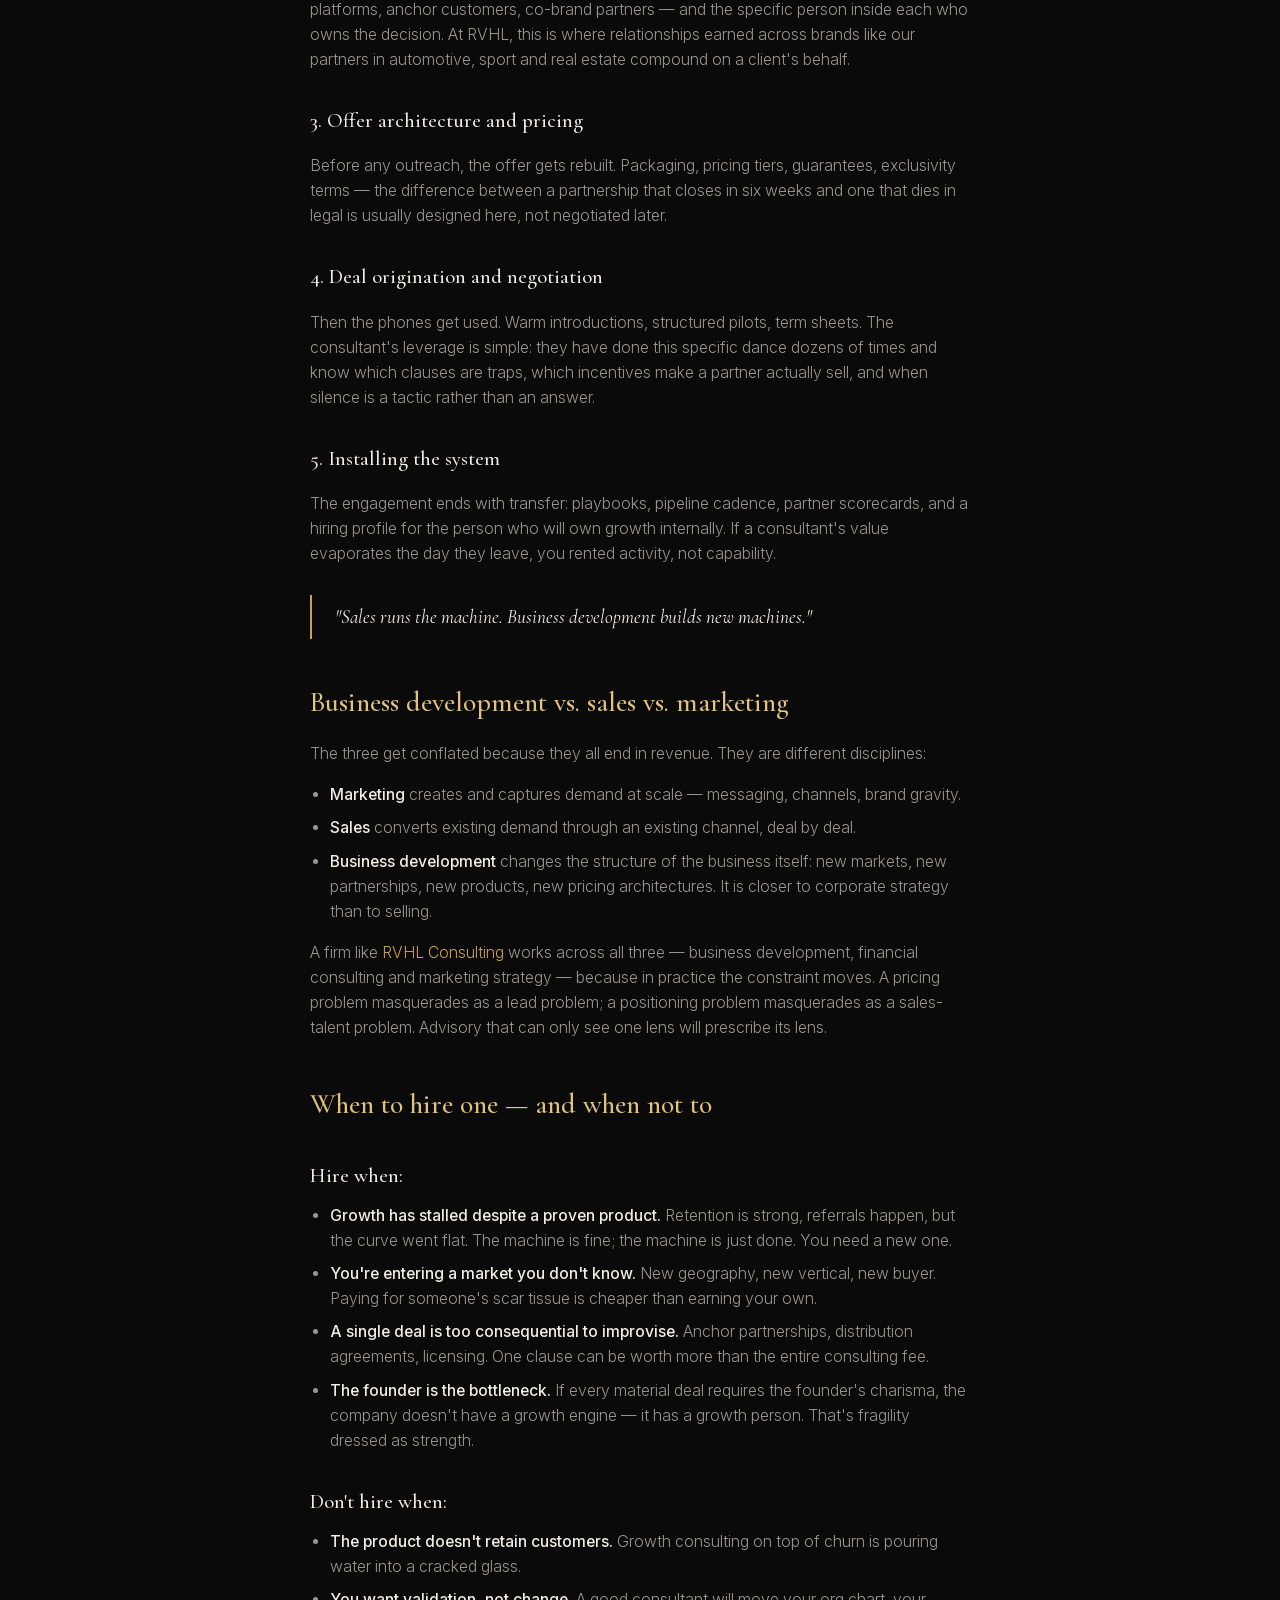
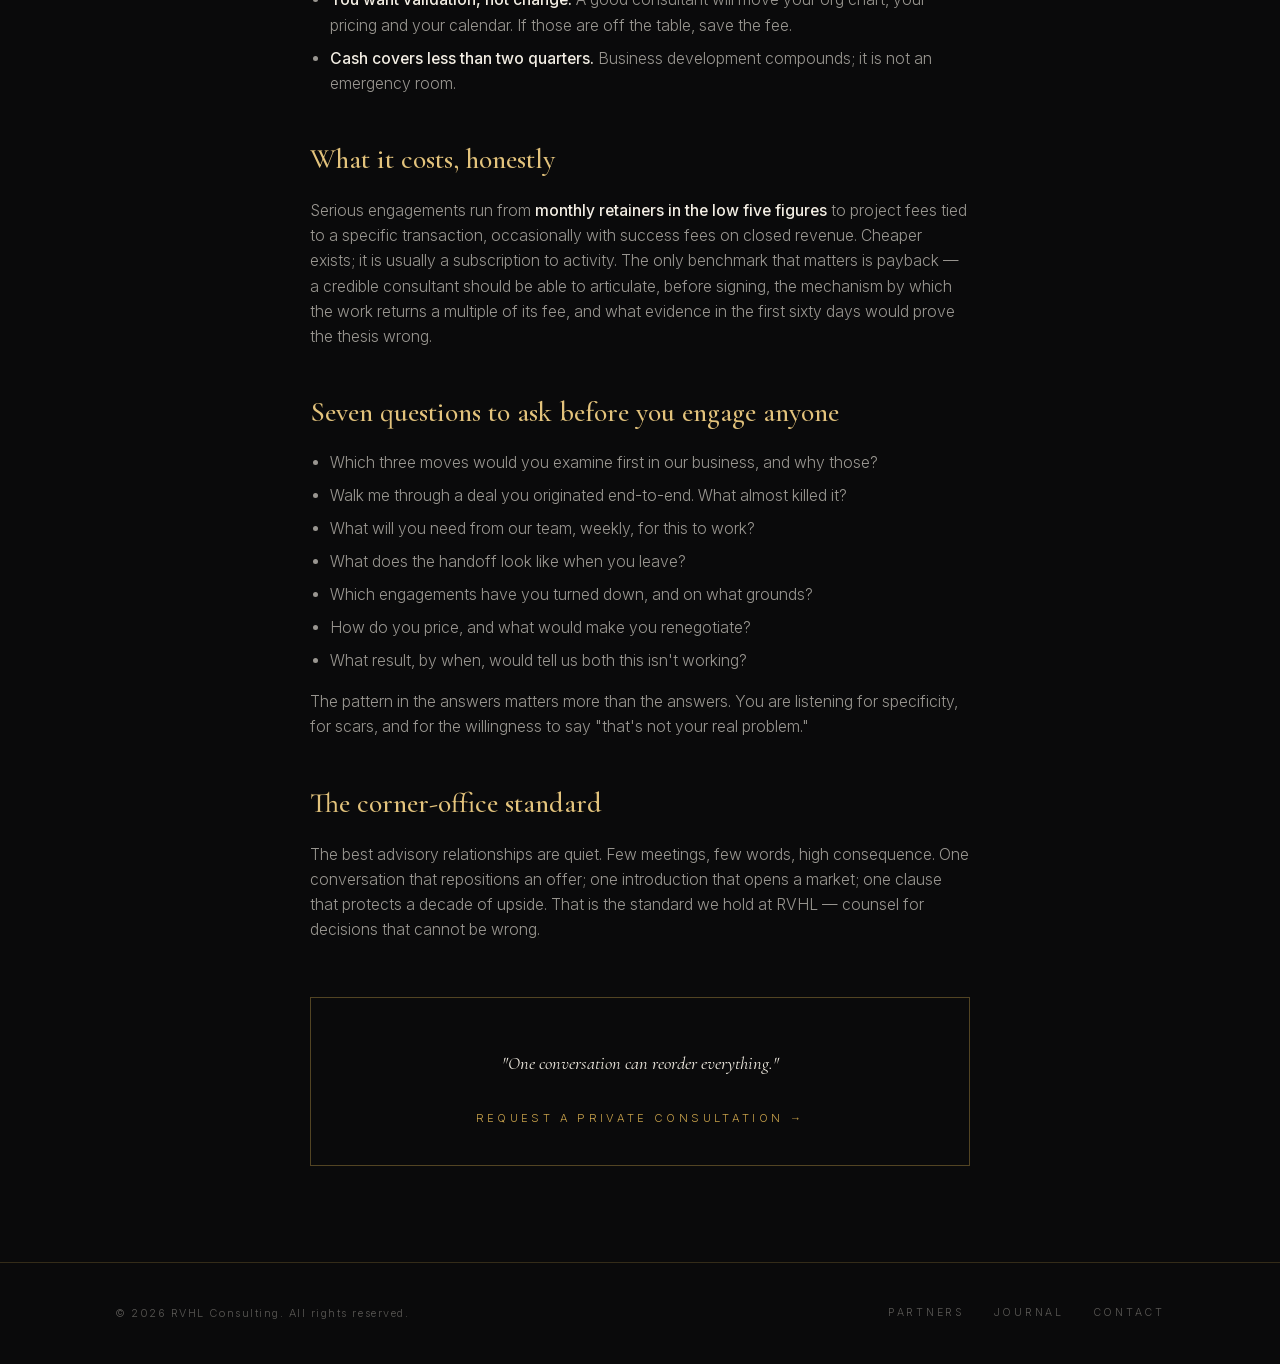
<file: blog/what-does-a-business-development-consultant-do.html>
<!DOCTYPE html>
<html lang="en">
<head>
<meta charset="utf-8">
<meta name="viewport" content="width=device-width, initial-scale=1">
<title>What a Business Development Consultant Actually Does — and When to Hire One | RVHL Consulting</title>
<meta name="description" content="A plain-spoken guide to business development consulting: what elite consultants actually do, what results to expect, what it costs, and the exact questions to ask before you hire one.">
<link rel="canonical" href="https://www.rvhlconsulting.com/blog/what-does-a-business-development-consultant-do">
<meta name="robots" content="index, follow, max-image-preview:large">
<meta name="theme-color" content="#0a0a0b">
<meta property="og:type" content="article">
<meta property="og:site_name" content="RVHL Consulting">
<meta property="og:title" content="What a Business Development Consultant Actually Does — and When to Hire One">
<meta property="og:description" content="Inside the corner office: how elite advisory turns founder vision into enterprise value.">
<meta property="og:url" content="https://www.rvhlconsulting.com/blog/what-does-a-business-development-consultant-do">
<meta property="og:image" content="https://www.rvhlconsulting.com/assets/posters/og-image.jpg">
<meta property="article:published_time" content="2026-07-12">
<meta property="article:author" content="RVHL Consulting">
<meta name="twitter:card" content="summary_large_image">
<link rel="icon" href="../favicon.svg" type="image/svg+xml">
<link rel="stylesheet" href="../css/main.css">
<script type="application/ld+json">
{
  "@context": "https://schema.org",
  "@graph": [
    {
      "@type": "BlogPosting",
      "@id": "https://www.rvhlconsulting.com/blog/what-does-a-business-development-consultant-do#article",
      "headline": "What a Business Development Consultant Actually Does — and When to Hire One",
      "description": "A plain-spoken guide to business development consulting: what elite consultants actually do, what results to expect, what it costs, and the exact questions to ask before you hire one.",
      "image": "https://www.rvhlconsulting.com/assets/posters/og-image.jpg",
      "datePublished": "2026-07-12",
      "dateModified": "2026-07-12",
      "author": {"@type": "Organization", "name": "RVHL Consulting", "url": "https://www.rvhlconsulting.com/"},
      "publisher": {"@id": "https://www.rvhlconsulting.com/#org"},
      "mainEntityOfPage": "https://www.rvhlconsulting.com/blog/what-does-a-business-development-consultant-do",
      "isPartOf": {"@id": "https://www.rvhlconsulting.com/blog/#blog"}
    },
    {
      "@type": "FAQPage",
      "mainEntity": [
        {
          "@type": "Question",
          "name": "What does a business development consultant do?",
          "acceptedAnswer": {"@type": "Answer", "text": "A business development consultant identifies and structures new sources of revenue: new markets, new partnerships, new offers and new channels. The work spans market analysis, deal origination, partnership negotiation, pricing and go-to-market design, and installing a repeatable growth system your team can run without the consultant."}
        },
        {
          "@type": "Question",
          "name": "When should a company hire a business development consultant?",
          "acceptedAnswer": {"@type": "Answer", "text": "Hire when growth has stalled despite a proven product, when entering a market you don't know, when a partnership or channel deal is too consequential to improvise, or when the founder is the only person who can sell. If the problem is product quality or operations, fix that first."}
        },
        {
          "@type": "Question",
          "name": "How much does business development consulting cost?",
          "acceptedAnswer": {"@type": "Answer", "text": "Engagements range from monthly retainers in the low five figures to project fees tied to a specific transaction, and occasionally success fees on closed revenue. The honest benchmark is payback: a serious consultant should be able to explain, before the engagement starts, how the work returns a multiple of its fee."}
        },
        {
          "@type": "Question",
          "name": "What is the difference between business development and sales?",
          "acceptedAnswer": {"@type": "Answer", "text": "Sales converts existing demand through an existing channel. Business development creates new demand structurally — new markets, partners, products and pricing architectures. Sales runs the machine; business development builds new machines."}
        }
      ]
    },
    {
      "@type": "BreadcrumbList",
      "itemListElement": [
        {"@type": "ListItem", "position": 1, "name": "Home", "item": "https://www.rvhlconsulting.com/"},
        {"@type": "ListItem", "position": 2, "name": "Journal", "item": "https://www.rvhlconsulting.com/blog/"},
        {"@type": "ListItem", "position": 3, "name": "What a Business Development Consultant Actually Does"}
      ]
    }
  ]
}
</script>
</head>
<body class="article-page">

<header class="site-header">
  <a class="wordmark" href="../">RVHL<span>&nbsp;·</span></a>
  <nav>
    <a href="../#partners">Partners</a>
    <a href="./">Journal</a>
    <a class="cta" href="../consultation.html">Private Consultation</a>
  </nav>
</header>

<main>
  <div class="article-hero">
    <img src="../assets/posters/office.webp" alt="A consultant in a navy double-breasted suit stands in a Manhattan corner office overlooking Central Park at dusk" fetchpriority="high">
  </div>

  <article class="article-shell">
    <a class="back" href="./">← The RVHL Journal</a>
    <p class="post-date">July 12, 2026 · Strategy · 9 min read</p>
    <h1>What a Business Development Consultant Actually Does — and When to Hire One</h1>
    <p class="lede">Most companies don't have a growth problem. They have a focus problem wearing a growth problem's clothes. Here is what elite business development consulting actually looks like from inside the corner office — and how to know whether you need it.</p>

    <h2>The short answer</h2>
    <p>A <strong>business development consultant</strong> finds and structures revenue that your current machine cannot reach: new markets, new partnerships, new offers, new channels. Not motivation. Not decks that die in a drawer. The deliverable is a working growth system — priced, sequenced, and installed — that your team can run after the consultant leaves the building.</p>
    <p>That's the whole job. Everything else is theater.</p>

    <h2>What the work looks like, week by week</h2>
    <h3>1. Diagnosis before prescription</h3>
    <p>The first weeks are spent establishing one number: <strong>where the next dollar of profitable revenue actually comes from</strong>. That means pulling apart unit economics, win/loss data, channel margins and customer concentration. Most stalled companies are not short of opportunities; they are long on opportunities and short on sequence. The diagnosis ends with a ranked list — usually three moves, never ten.</p>
    <h3>2. Market and partner mapping</h3>
    <p>Business development lives and dies on <em>who</em>, not <em>what</em>. A serious consultant arrives with a map: the fifty organizations in your market that can change your trajectory — distributors, platforms, anchor customers, co-brand partners — and the specific person inside each who owns the decision. At RVHL, this is where relationships earned across brands like our partners in automotive, sport and real estate compound on a client's behalf.</p>
    <h3>3. Offer architecture and pricing</h3>
    <p>Before any outreach, the offer gets rebuilt. Packaging, pricing tiers, guarantees, exclusivity terms — the difference between a partnership that closes in six weeks and one that dies in legal is usually designed here, not negotiated later.</p>
    <h3>4. Deal origination and negotiation</h3>
    <p>Then the phones get used. Warm introductions, structured pilots, term sheets. The consultant's leverage is simple: they have done this specific dance dozens of times and know which clauses are traps, which incentives make a partner actually sell, and when silence is a tactic rather than an answer.</p>
    <h3>5. Installing the system</h3>
    <p>The engagement ends with transfer: playbooks, pipeline cadence, partner scorecards, and a hiring profile for the person who will own growth internally. If a consultant's value evaporates the day they leave, you rented activity, not capability.</p>

    <blockquote>"Sales runs the machine. Business development builds new machines."</blockquote>

    <h2>Business development vs. sales vs. marketing</h2>
    <p>The three get conflated because they all end in revenue. They are different disciplines:</p>
    <ul>
      <li><strong>Marketing</strong> creates and captures demand at scale — messaging, channels, brand gravity.</li>
      <li><strong>Sales</strong> converts existing demand through an existing channel, deal by deal.</li>
      <li><strong>Business development</strong> changes the structure of the business itself: new markets, new partnerships, new products, new pricing architectures. It is closer to corporate strategy than to selling.</li>
    </ul>
    <p>A firm like <a href="../">RVHL Consulting</a> works across all three — business development, financial consulting and marketing strategy — because in practice the constraint moves. A pricing problem masquerades as a lead problem; a positioning problem masquerades as a sales-talent problem. Advisory that can only see one lens will prescribe its lens.</p>

    <h2>When to hire one — and when not to</h2>
    <h3>Hire when:</h3>
    <ul>
      <li><strong>Growth has stalled despite a proven product.</strong> Retention is strong, referrals happen, but the curve went flat. The machine is fine; the machine is just done. You need a new one.</li>
      <li><strong>You're entering a market you don't know.</strong> New geography, new vertical, new buyer. Paying for someone's scar tissue is cheaper than earning your own.</li>
      <li><strong>A single deal is too consequential to improvise.</strong> Anchor partnerships, distribution agreements, licensing. One clause can be worth more than the entire consulting fee.</li>
      <li><strong>The founder is the bottleneck.</strong> If every material deal requires the founder's charisma, the company doesn't have a growth engine — it has a growth person. That's fragility dressed as strength.</li>
    </ul>
    <h3>Don't hire when:</h3>
    <ul>
      <li><strong>The product doesn't retain customers.</strong> Growth consulting on top of churn is pouring water into a cracked glass.</li>
      <li><strong>You want validation, not change.</strong> A good consultant will move your org chart, your pricing and your calendar. If those are off the table, save the fee.</li>
      <li><strong>Cash covers less than two quarters.</strong> Business development compounds; it is not an emergency room.</li>
    </ul>

    <h2>What it costs, honestly</h2>
    <p>Serious engagements run from <strong>monthly retainers in the low five figures</strong> to project fees tied to a specific transaction, occasionally with success fees on closed revenue. Cheaper exists; it is usually a subscription to activity. The only benchmark that matters is payback — a credible consultant should be able to articulate, before signing, the mechanism by which the work returns a multiple of its fee, and what evidence in the first sixty days would prove the thesis wrong.</p>

    <h2>Seven questions to ask before you engage anyone</h2>
    <ul>
      <li>Which three moves would you examine first in our business, and why those?</li>
      <li>Walk me through a deal you originated end-to-end. What almost killed it?</li>
      <li>What will you need from our team, weekly, for this to work?</li>
      <li>What does the handoff look like when you leave?</li>
      <li>Which engagements have you turned down, and on what grounds?</li>
      <li>How do you price, and what would make you renegotiate?</li>
      <li>What result, by when, would tell us both this isn't working?</li>
    </ul>
    <p>The pattern in the answers matters more than the answers. You are listening for specificity, for scars, and for the willingness to say "that's not your real problem."</p>

    <h2>The corner-office standard</h2>
    <p>The best advisory relationships are quiet. Few meetings, few words, high consequence. One conversation that repositions an offer; one introduction that opens a market; one clause that protects a decade of upside. That is the standard we hold at RVHL — counsel for decisions that cannot be wrong.</p>

    <div class="article-cta">
      <p>"One conversation can reorder everything."</p>
      <a href="../consultation.html">Request a private consultation →</a>
    </div>
  </article>
</main>

<footer>
  <div class="foot-shell">
    <p class="fine">© 2026 RVHL Consulting. All rights reserved.</p>
    <nav>
      <a href="../#partners">Partners</a>
      <a href="./">Journal</a>
      <a href="../#contact">Contact</a>
    </nav>
  </div>
</footer>

</body>
</html>
</file>
<file: css/main.css>
/* ============================================================
   RVHL CONSULTING — cinematic scroll site
   Off-black · gold · Cormorant Garamond (display) · Inter (sans)
   ============================================================ */

@font-face{font-family:'Cormorant Garamond';font-style:normal;font-weight:400;font-display:swap;src:url('../assets/fonts/CormorantGaramond-400.woff2') format('woff2');}
@font-face{font-family:'Cormorant Garamond';font-style:italic;font-weight:400;font-display:swap;src:url('../assets/fonts/CormorantGaramond-400i.woff2') format('woff2');}
@font-face{font-family:'Cormorant Garamond';font-style:normal;font-weight:500;font-display:swap;src:url('../assets/fonts/CormorantGaramond-500.woff2') format('woff2');}
@font-face{font-family:'Cormorant Garamond';font-style:normal;font-weight:600;font-display:swap;src:url('../assets/fonts/CormorantGaramond-600.woff2') format('woff2');}
@font-face{font-family:'Inter';font-style:normal;font-weight:300;font-display:swap;src:url('../assets/fonts/Inter-300.woff2') format('woff2');}
@font-face{font-family:'Inter';font-style:normal;font-weight:400;font-display:swap;src:url('../assets/fonts/Inter-400.woff2') format('woff2');}
@font-face{font-family:'Inter';font-style:normal;font-weight:500;font-display:swap;src:url('../assets/fonts/Inter-500.woff2') format('woff2');}

:root{
  --black:#0a0a0b;          /* off-black */
  --black-soft:#101012;
  --gold:#c9a24b;
  --gold-bright:#e3c37c;
  --gold-dim:rgba(201,162,75,.38);
  --ivory:#f2ede3;
  --ivory-dim:rgba(242,237,227,.62);
  --ivory-faint:rgba(242,237,227,.34);
  --serif:'Cormorant Garamond', 'Didot', Georgia, serif;
  --sans:'Inter', 'Helvetica Neue', Arial, sans-serif;
  --hairline:1px solid rgba(201,162,75,.22);
}

*{margin:0;padding:0;box-sizing:border-box;}
html{scroll-behavior:auto;}
html.lenis,html.lenis body{height:auto;}
.lenis.lenis-smooth{scroll-behavior:auto!important;}

body{
  background:var(--black);
  color:var(--ivory);
  font-family:var(--sans);
  font-weight:300;
  line-height:1.6;
  -webkit-font-smoothing:antialiased;
  text-rendering:optimizeLegibility;
  overflow-x:hidden;
}

::selection{background:var(--gold);color:var(--black);}

a{color:var(--gold);text-decoration:none;transition:color .3s ease;}
a:hover{color:var(--gold-bright);}

/* ---------- cinematic canvas layer ---------- */
#stage{
  position:fixed;inset:0;width:100vw;height:100vh;height:100svh;
  z-index:0;background:var(--black);
}
#stage canvas{width:100%;height:100%;display:block;}
#stage .stage-poster{
  position:absolute;inset:0;width:100%;height:100%;
  object-fit:cover;transition:opacity .8s ease;
}
#stage .stage-vignette{
  position:absolute;inset:0;pointer-events:none;
  background:
    radial-gradient(ellipse at center, transparent 52%, rgba(10,10,11,.55) 100%),
    linear-gradient(to bottom, rgba(10,10,11,.35), transparent 18%, transparent 78%, rgba(10,10,11,.6));
}
#stage .stage-dim{
  position:absolute;inset:0;pointer-events:none;
  background:rgba(10,10,11,.78);
  opacity:0;
}

/* film grain */
.grain{
  position:fixed;inset:-100%;z-index:40;pointer-events:none;opacity:.05;
  will-change:transform;contain:strict;
  background-image:url("data:image/svg+xml,%3Csvg xmlns='http://www.w3.org/2000/svg' width='240' height='240'%3E%3Cfilter id='n'%3E%3CfeTurbulence type='fractalNoise' baseFrequency='0.9' numOctaves='2'/%3E%3C/filter%3E%3Crect width='240' height='240' filter='url(%23n)' opacity='1'/%3E%3C/svg%3E");
  animation:grain 7s steps(10) infinite;
}
@keyframes grain{
  0%,100%{transform:translate(0,0)}10%{transform:translate(-3%,-5%)}30%{transform:translate(4%,2%)}
  50%{transform:translate(-4%,6%)}70%{transform:translate(6%,-2%)}90%{transform:translate(-2%,4%)}
}

/* film progress hairline */
#film-progress{
  position:fixed;top:0;left:0;height:2px;width:100%;z-index:60;
  transform-origin:0 50%;transform:scaleX(0);
  background:linear-gradient(90deg, var(--gold), var(--gold-bright));
}

/* ---------- header ---------- */
.site-header{
  position:fixed;top:0;left:0;right:0;z-index:50;
  display:flex;align-items:center;justify-content:space-between;
  padding:1.6rem clamp(1.4rem,4vw,3.2rem);
  mix-blend-mode:normal;
}
.site-header .wordmark{
  font-family:var(--serif);font-weight:600;letter-spacing:.42em;
  font-size:.95rem;color:var(--ivory);
}
.site-header .wordmark span{color:var(--gold);}
.site-header nav{display:flex;gap:2.2rem;align-items:center;}
.site-header nav a{
  font-size:.68rem;letter-spacing:.28em;text-transform:uppercase;color:var(--ivory-dim);
}
.site-header nav a:hover{color:var(--gold-bright);}
.site-header nav a.cta{
  color:var(--gold);border:1px solid var(--gold-dim);padding:.55em 1.4em;
  transition:all .35s ease;
}
.site-header nav a.cta:hover{background:var(--gold);color:var(--black);}

/* ---------- film track & scenes ---------- */
#film{position:relative;z-index:10;height:700vh;}
.scene{
  position:fixed;inset:0;z-index:20;
  display:flex;align-items:center;justify-content:center;
  text-align:center;pointer-events:none;
  opacity:0;visibility:hidden;
  padding:0 clamp(1.4rem,6vw,4rem);
}
.scene .scene-inner{max-width:60rem;}
.kicker{
  font-family:var(--sans);font-weight:400;font-size:.68rem;
  letter-spacing:.55em;text-transform:uppercase;color:var(--gold);
  margin-bottom:1.6rem;
}
.scene h1,.scene h2{
  font-family:var(--serif);font-weight:500;color:var(--ivory);
  text-shadow:0 2px 40px rgba(0,0,0,.55);
}
.scene p{
  margin-top:1.4rem;color:var(--ivory-dim);
  font-size:clamp(.92rem,1.4vw,1.05rem);font-weight:300;letter-spacing:.02em;
  max-width:34em;margin-left:auto;margin-right:auto;
  text-shadow:0 1px 24px rgba(0,0,0,.6);
}

/* hero */
#scene-hero h1{
  font-size:clamp(2.2rem,6.6vw,5.4rem);
  letter-spacing:.18em;line-height:1.05;white-space:nowrap;
}
#scene-hero h1 .char{display:inline-block;}
#scene-hero h1 .space{width:.5em;}
#scene-hero .tagline{
  margin-top:2rem;font-family:var(--serif);font-style:italic;
  font-size:clamp(1.05rem,2vw,1.5rem);color:var(--ivory-dim);
}
.scroll-cue{
  position:absolute;bottom:4.5vh;left:50%;transform:translateX(-50%);
  font-size:.62rem;letter-spacing:.5em;text-transform:uppercase;color:var(--ivory-faint);
}
.scroll-cue::after{
  content:"";display:block;width:1px;height:3.4rem;margin:1rem auto 0;
  background:linear-gradient(to bottom, var(--gold), transparent);
  animation:cue 2.4s ease-in-out infinite;
}
@keyframes cue{0%,100%{opacity:.25;transform:scaleY(.6);transform-origin:top}50%{opacity:1;transform:scaleY(1);transform-origin:top}}

/* story scenes */
.scene h2{font-size:clamp(2.2rem,5.6vw,4.6rem);letter-spacing:.06em;}
.scene .rule{
  width:4.5rem;height:1px;background:var(--gold);margin:2rem auto 0;
  box-shadow:0 0 18px rgba(201,162,75,.5);
}

/* services scene */
#scene-services .services{
  display:flex;gap:clamp(1.2rem,4vw,4rem);justify-content:center;
  margin-top:3rem;flex-wrap:wrap;
}
#scene-services .service{max-width:15rem;}
#scene-services .service h3{
  font-family:var(--serif);font-weight:500;font-size:1.35rem;letter-spacing:.1em;
  color:var(--gold-bright);
}
#scene-services .service p{font-size:.85rem;margin-top:.8rem;color:var(--ivory-dim);}
#scene-services .service .num{
  display:block;font-family:var(--serif);font-style:italic;font-size:.9rem;
  color:var(--gold-dim);margin-bottom:.9rem;
}

/* ---------- post-film page ---------- */
#after{position:relative;z-index:12;background:transparent;}
#after > section{position:relative;}
#after .section-shell{
  max-width:72rem;margin:0 auto;
  padding:clamp(5rem,12vh,9rem) clamp(1.4rem,5vw,3.2rem);
}
.section-kicker{
  font-size:.66rem;letter-spacing:.5em;text-transform:uppercase;color:var(--gold);
}
.section-title{
  font-family:var(--serif);font-weight:500;color:var(--ivory);
  font-size:clamp(2rem,4.6vw,3.6rem);letter-spacing:.04em;margin-top:1.1rem;
}
.section-sub{color:var(--ivory-dim);max-width:38em;margin-top:1.2rem;font-size:.95rem;}

.reveal{opacity:0;transform:translateY(34px);}

/* partners */
#partners{border-top:var(--hairline);background:linear-gradient(to bottom, rgba(10,10,11,.2), rgba(10,10,11,.55));}
.partner-row{
  display:flex;flex-wrap:wrap;gap:clamp(2rem,6vw,5rem);
  align-items:baseline;justify-content:center;margin-top:4rem;
}
.partner{
  font-family:var(--serif);font-weight:500;letter-spacing:.34em;
  font-size:clamp(1rem,2.2vw,1.5rem);color:var(--ivory-faint);
  transition:color .4s ease, text-shadow .4s ease;cursor:default;
}
.partner:hover{color:var(--gold-bright);text-shadow:0 0 24px rgba(201,162,75,.35);}

/* blog */
#journal{border-top:var(--hairline);background:rgba(10,10,11,.55);}
.post-grid{display:grid;grid-template-columns:repeat(auto-fit,minmax(19rem,1fr));gap:2rem;margin-top:3.4rem;}
.post-card{
  display:block;border:1px solid rgba(242,237,227,.08);
  background:rgba(16,16,18,.72);
  transition:border-color .4s ease, transform .4s ease;
  overflow:hidden;
}
.post-card:hover{border-color:var(--gold-dim);transform:translateY(-4px);}
.post-card img{width:100%;aspect-ratio:16/9;object-fit:cover;display:block;filter:saturate(.85);}
.post-card .post-body{padding:1.6rem 1.7rem 1.9rem;}
.post-card .post-date{font-size:.64rem;letter-spacing:.3em;text-transform:uppercase;color:var(--gold);}
.post-card h3{
  font-family:var(--serif);font-weight:500;font-size:1.45rem;line-height:1.25;
  color:var(--ivory);margin-top:.7rem;
}
.post-card p{font-size:.86rem;color:var(--ivory-dim);margin-top:.8rem;}
.post-card .read{display:inline-block;margin-top:1.2rem;font-size:.68rem;letter-spacing:.3em;text-transform:uppercase;color:var(--gold);}

/* contact / CTA */
#contact{border-top:var(--hairline);background:linear-gradient(to bottom, rgba(10,10,11,.55), rgba(10,10,11,.82));}
#contact .section-shell{text-align:center;}
#contact .contact-lines{margin-top:3rem;display:flex;flex-direction:column;gap:1.1rem;align-items:center;}
#contact .contact-lines a{
  font-family:var(--serif);font-size:clamp(1.3rem,3vw,2rem);letter-spacing:.06em;color:var(--ivory);
}
#contact .contact-lines a:hover{color:var(--gold-bright);}
#contact .appointment{
  margin-top:2.6rem;font-size:.66rem;letter-spacing:.42em;text-transform:uppercase;color:var(--gold);
}
#contact .cta-button,.consult-page .cta-button{
  display:inline-block;margin-top:2.6rem;padding:1.05em 3.2em;
  border:1px solid var(--gold);color:var(--gold);background:transparent;
  font-family:var(--sans);font-size:.72rem;letter-spacing:.34em;text-transform:uppercase;
  transition:all .4s ease;pointer-events:auto;cursor:pointer;
}
#contact .cta-button:hover,.consult-page .cta-button:hover{background:var(--gold);color:var(--black);box-shadow:0 0 44px rgba(201,162,75,.35);}

/* consultation request form */
.consult-form{
  max-width:34rem;margin:2.8rem auto 0;text-align:left;
}
.consult-form .form-row{display:grid;grid-template-columns:1fr 1fr;gap:1.6rem;}
@media (max-width:560px){.consult-form .form-row{grid-template-columns:1fr;gap:0;}}
.consult-form label{display:block;margin-bottom:1.6rem;}
.consult-form label span{
  display:block;font-size:.62rem;letter-spacing:.4em;text-transform:uppercase;
  color:var(--gold);margin-bottom:.55rem;
}
.consult-form input[type="text"],
.consult-form input[type="email"],
.consult-form textarea{
  width:100%;background:rgba(242,237,227,.03);border:none;
  border-bottom:1px solid rgba(201,162,75,.3);
  color:var(--ivory);font-family:var(--serif);font-size:1.15rem;letter-spacing:.02em;
  padding:.55em .2em;border-radius:0;outline:none;resize:vertical;
  transition:border-color .35s ease, background .35s ease;
}
.consult-form input:focus,
.consult-form textarea:focus{
  border-bottom-color:var(--gold-bright);background:rgba(242,237,227,.06);
}
.consult-form button{display:block;margin-left:auto;margin-right:auto;}

/* footer */
footer{
  border-top:var(--hairline);background:var(--black);
  position:relative;z-index:12;
}
footer .foot-shell{
  max-width:72rem;margin:0 auto;padding:2.6rem clamp(1.4rem,5vw,3.2rem);
  display:flex;flex-wrap:wrap;gap:1.4rem;align-items:center;justify-content:space-between;
}
footer .fine{font-size:.68rem;letter-spacing:.14em;color:var(--ivory-faint);}
footer nav{display:flex;gap:1.8rem;}
footer nav a{font-size:.66rem;letter-spacing:.26em;text-transform:uppercase;color:var(--ivory-faint);}
footer nav a:hover{color:var(--gold);}

/* ---------- blog article pages ---------- */
.article-page{background:var(--black);}
.article-hero{position:relative;overflow:hidden;}
.article-hero img{width:100%;height:52vh;object-fit:cover;display:block;filter:brightness(.72) saturate(.9);}
.article-hero::after{content:"";position:absolute;inset:0;background:linear-gradient(to bottom, rgba(10,10,11,.25), var(--black));}
.article-shell{max-width:44rem;margin:0 auto;padding:3.6rem 1.4rem 6rem;position:relative;z-index:2;}
.article-shell .post-date{font-size:.66rem;letter-spacing:.34em;text-transform:uppercase;color:var(--gold);}
.article-shell h1{font-family:var(--serif);font-weight:500;font-size:clamp(2rem,5vw,3.2rem);line-height:1.15;margin-top:1rem;color:var(--ivory);}
.article-shell .lede{font-family:var(--serif);font-style:italic;font-size:1.25rem;color:var(--ivory-dim);margin-top:1.4rem;}
.article-shell h2{font-family:var(--serif);font-weight:500;font-size:1.75rem;margin:2.6rem 0 .9rem;color:var(--gold-bright);}
.article-shell h3{font-family:var(--serif);font-weight:500;font-size:1.3rem;margin:2rem 0 .7rem;color:var(--ivory);}
.article-shell p{margin:1rem 0;color:var(--ivory-dim);font-size:.98rem;}
.article-shell li{color:var(--ivory-dim);margin:.5rem 0 .5rem 1.2rem;font-size:.98rem;}
.article-shell strong{color:var(--ivory);font-weight:500;}
.article-shell blockquote{
  border-left:2px solid var(--gold);padding:.4rem 0 .4rem 1.4rem;margin:1.8rem 0;
  font-family:var(--serif);font-style:italic;font-size:1.2rem;color:var(--ivory);
}
.article-shell .back{display:inline-block;margin-bottom:2.2rem;font-size:.68rem;letter-spacing:.3em;text-transform:uppercase;}
.article-cta{
  margin-top:3.4rem;padding:2.2rem;border:1px solid var(--gold-dim);text-align:center;
}
.article-cta p{font-family:var(--serif);font-style:italic;font-size:1.15rem;color:var(--ivory);}
.article-cta a{font-size:.7rem;letter-spacing:.3em;text-transform:uppercase;display:inline-block;margin-top:1rem;}

/* ---------- consultation landing page (zero-JS, fast) ---------- */
.consult-page{
  background:
    linear-gradient(rgba(10,10,11,.88), rgba(10,10,11,.94)),
    url('../assets/posters/universe.webp') center/cover no-repeat fixed var(--black);
}
.consult-shell{
  max-width:44rem;margin:0 auto;
  padding:clamp(7rem,16vh,10rem) 1.4rem 5rem;text-align:center;
  animation:consultIn 1.1s ease both;
}
@keyframes consultIn{from{opacity:0;transform:translateY(26px)}to{opacity:1;transform:none}}
.consult-lede{margin-left:auto;margin-right:auto;}
.consult-page .consult-form{text-align:left;}
.consult-direct{
  margin-top:2.4rem;display:flex;gap:1.2rem;justify-content:center;align-items:baseline;
  font-family:var(--serif);font-size:1.15rem;color:var(--ivory-dim);flex-wrap:wrap;
}
.consult-direct a{color:var(--ivory);}
.consult-direct a:hover{color:var(--gold-bright);}
.consult-direct span{color:var(--gold-dim);}
.consult-leave{margin-top:5rem;border-top:var(--hairline);padding-top:3rem;}
.consult-leave h2{
  font-family:var(--serif);font-weight:500;font-size:1.6rem;color:var(--ivory);letter-spacing:.04em;
}
.consult-leave ol{list-style:none;margin-top:1.8rem;display:grid;gap:1rem;}
.consult-leave li{
  font-family:var(--serif);font-size:1.12rem;color:var(--ivory-dim);letter-spacing:.02em;
}
.consult-leave li span{color:var(--gold);font-style:italic;margin-right:.6em;}
.consult-trust{margin-top:4.5rem;border-top:var(--hairline);padding-top:3rem;}
.consult-trust .partner-row{margin-top:2rem;gap:clamp(1.4rem,4vw,3rem);}
.consult-trust .partner{font-size:clamp(.85rem,1.8vw,1.1rem);}

/* ---------- static fallback (no-js / reduced motion) ---------- */
.static-only{display:none;}
html.no-cinema #stage,html.no-cinema #film,html.no-cinema .scene,html.no-cinema #film-progress{display:none;}
html.no-cinema .static-only{display:block;}
.static-hero{position:relative;min-height:88vh;display:flex;align-items:center;justify-content:center;text-align:center;}
.static-hero img{position:absolute;inset:0;width:100%;height:100%;object-fit:cover;filter:brightness(.55);}
.static-hero .scene-inner{position:relative;z-index:2;padding:6rem 1.4rem;}
.static-hero h1{font-family:var(--serif);font-size:clamp(2.4rem,8vw,5.6rem);letter-spacing:.16em;font-weight:500;}
.static-band{position:relative;overflow:hidden;}
.static-band img{width:100%;height:60vh;object-fit:cover;display:block;filter:brightness(.62);}
.static-band .band-copy{
  position:absolute;inset:0;display:flex;flex-direction:column;align-items:center;justify-content:center;text-align:center;
  padding:0 1.4rem;background:rgba(10,10,11,.32);
}
.static-band h2{font-family:var(--serif);font-size:clamp(2rem,5vw,3.6rem);font-weight:500;}
.static-band p{color:var(--ivory-dim);max-width:34em;margin-top:1rem;}

@media (max-width:640px){
  .site-header nav a:not(.cta){display:none;}
  #scene-hero h1{white-space:normal;}
}

@media (prefers-reduced-motion:reduce){
  .grain,.scroll-cue::after{animation:none;}
}
</file>
